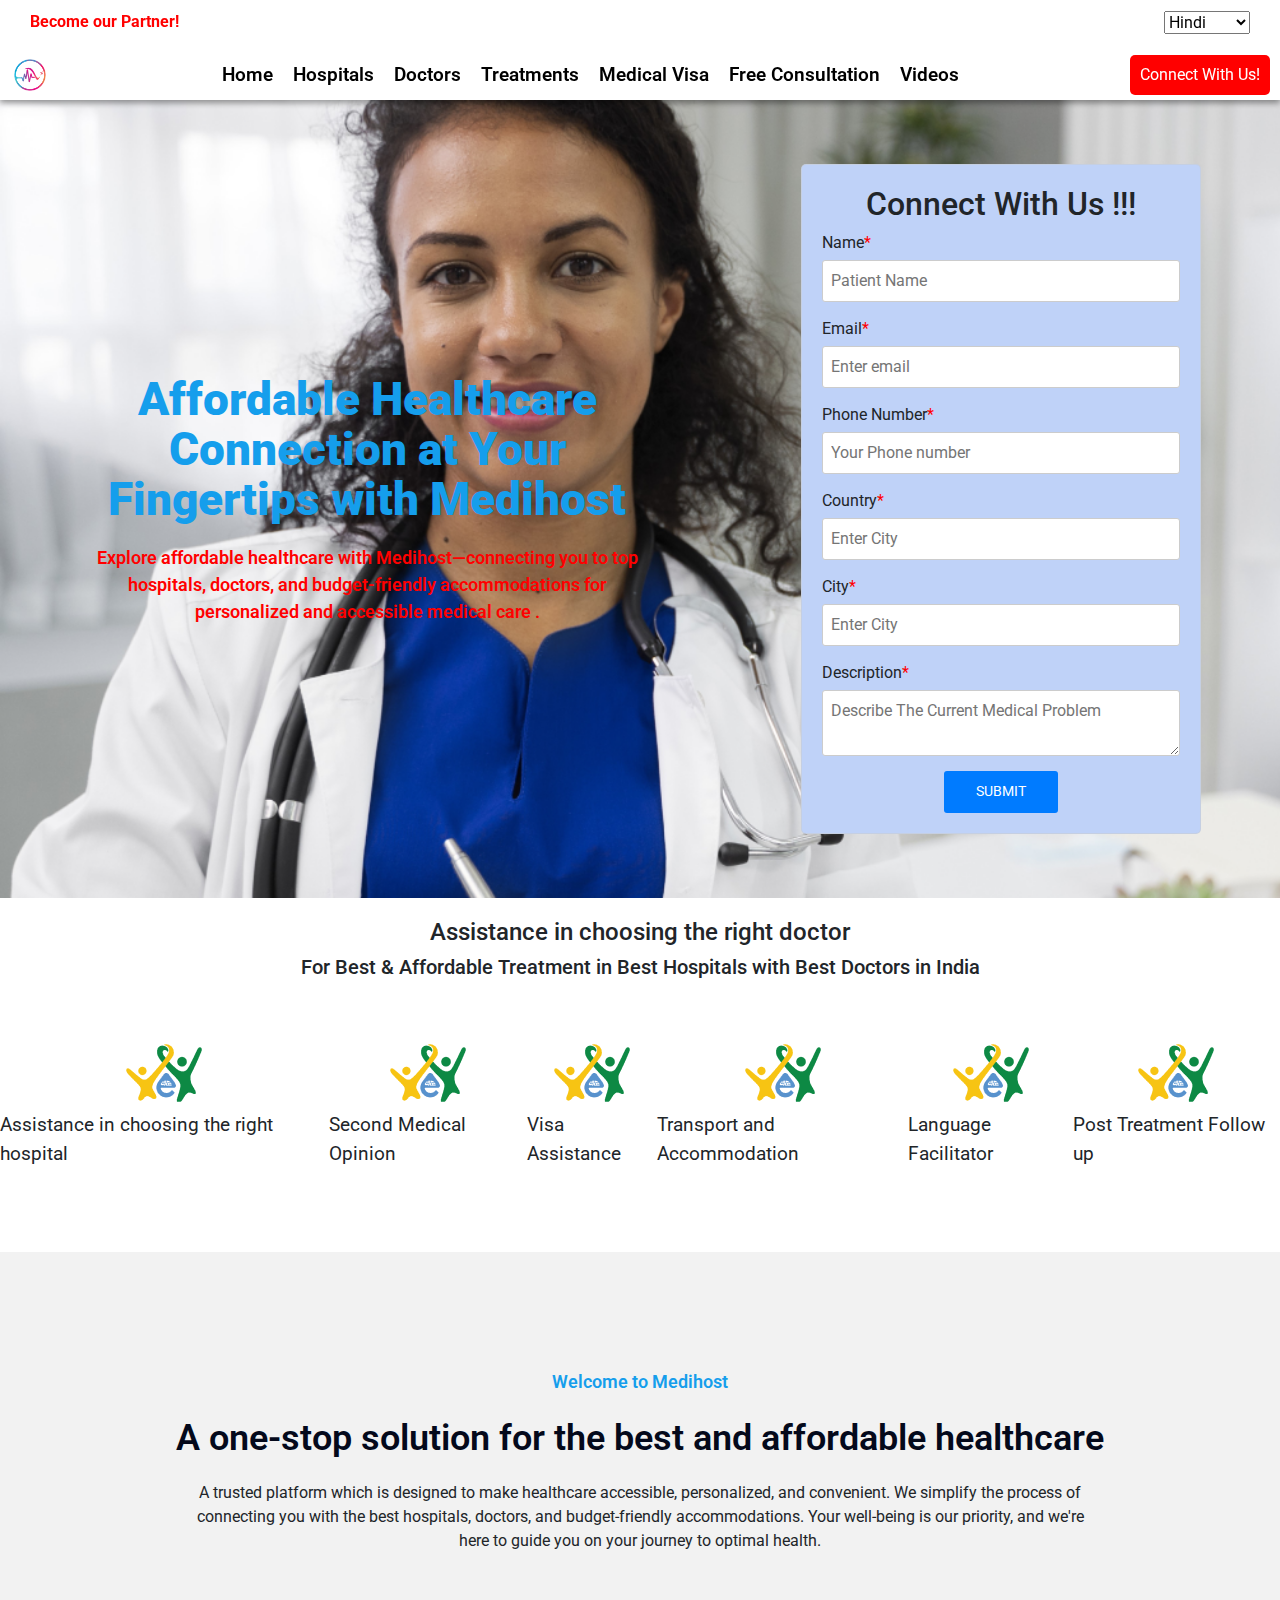
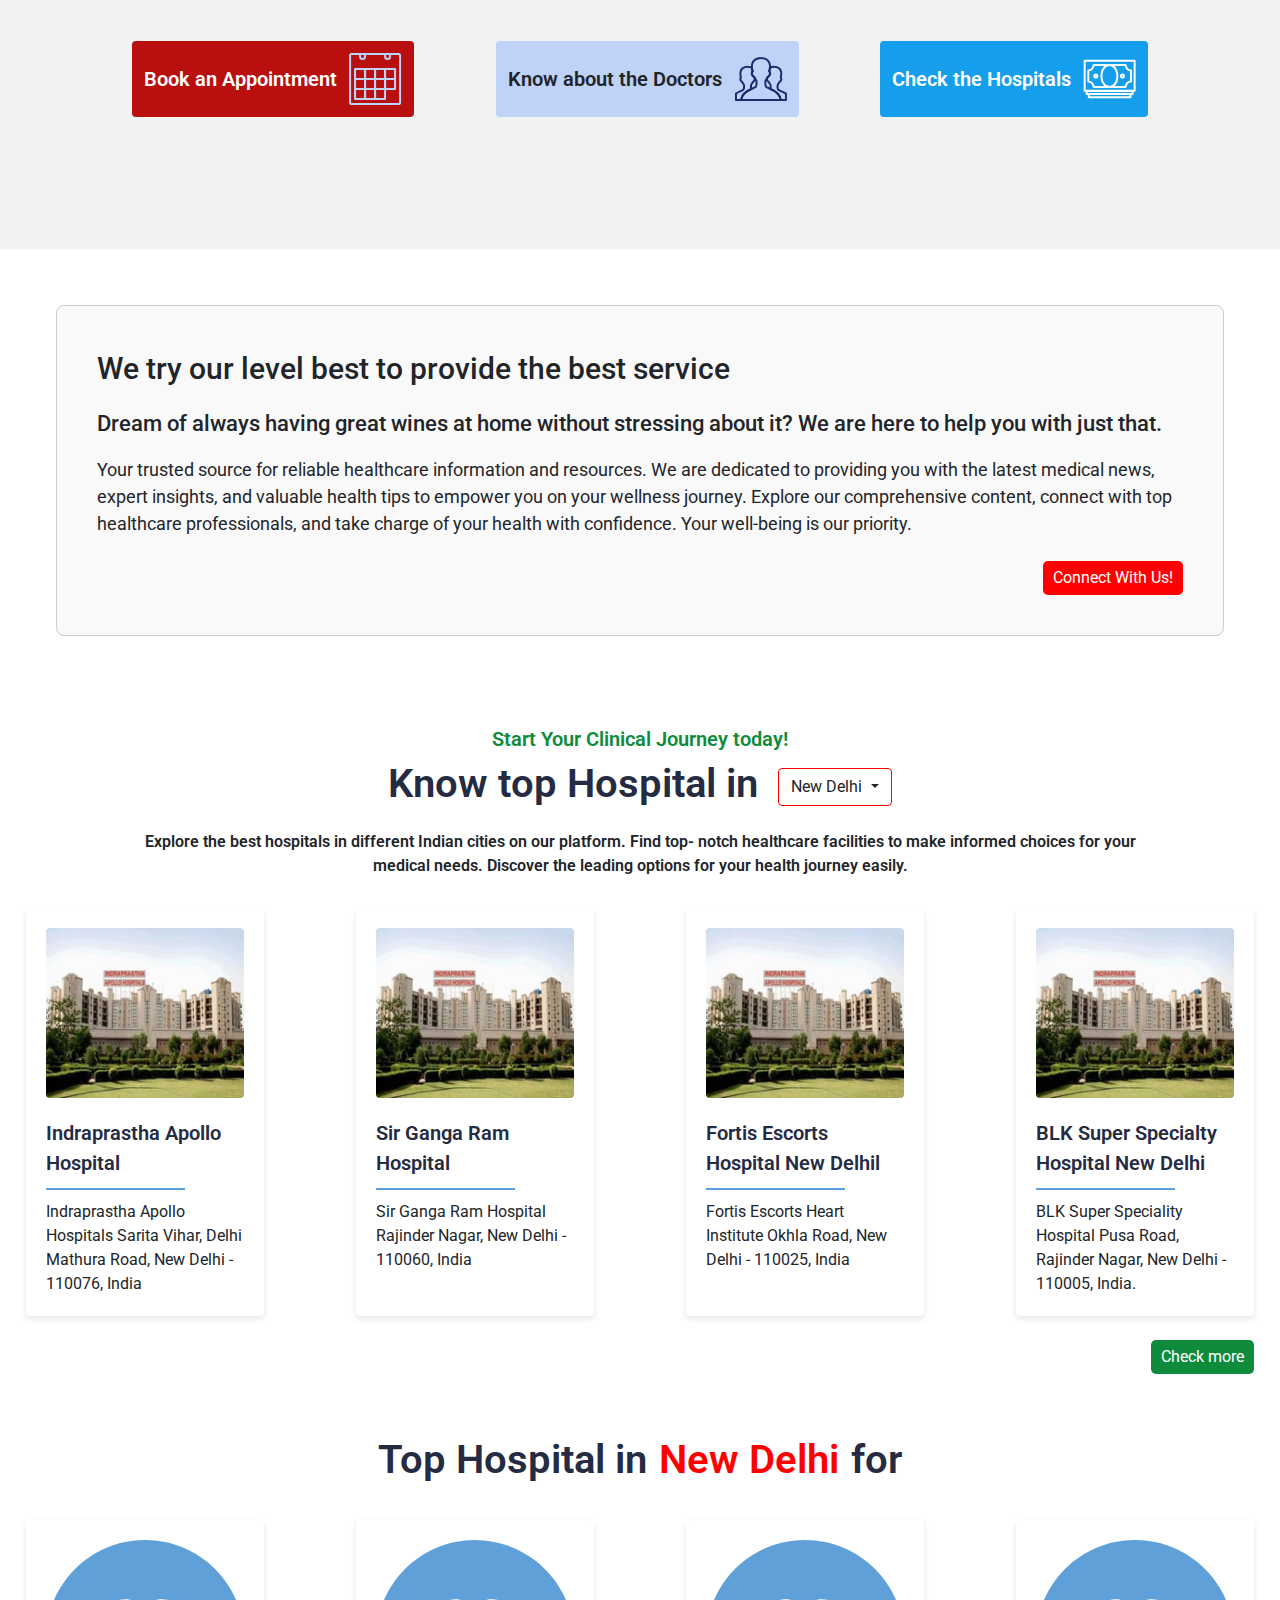
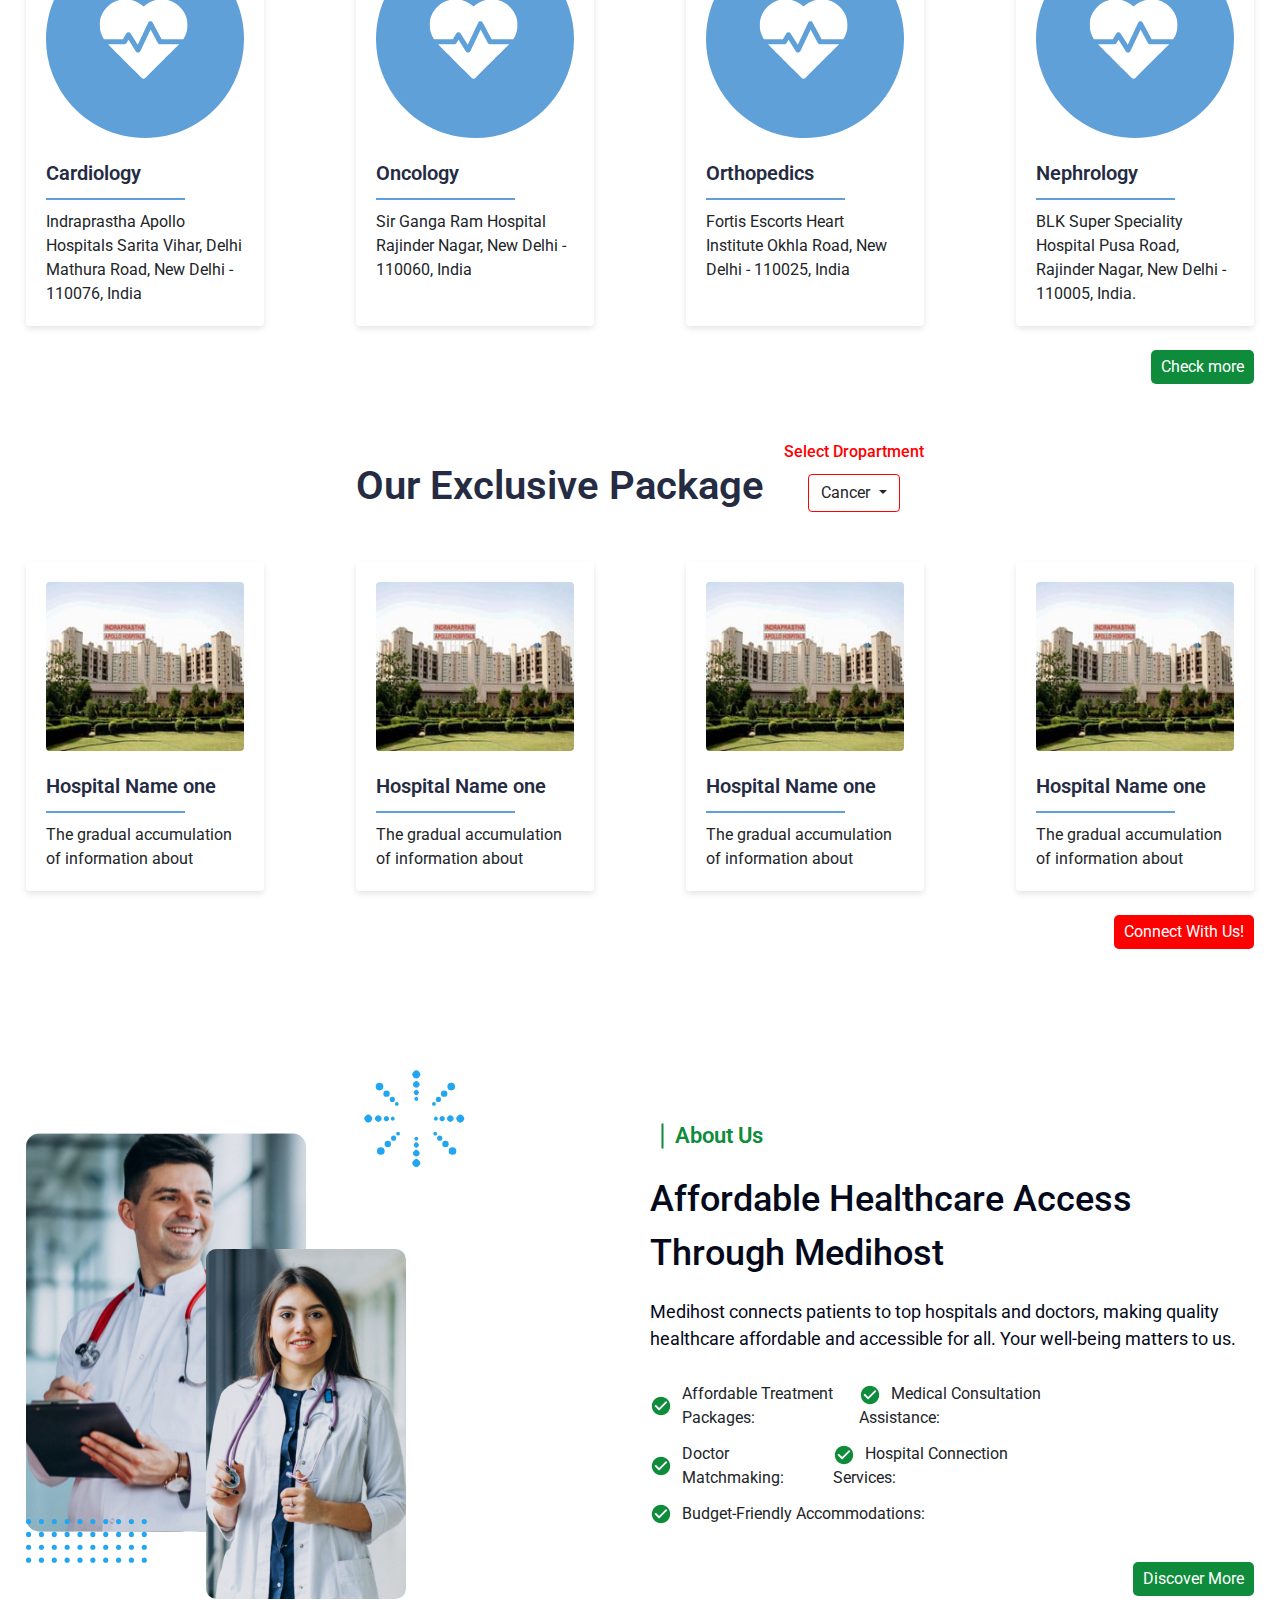
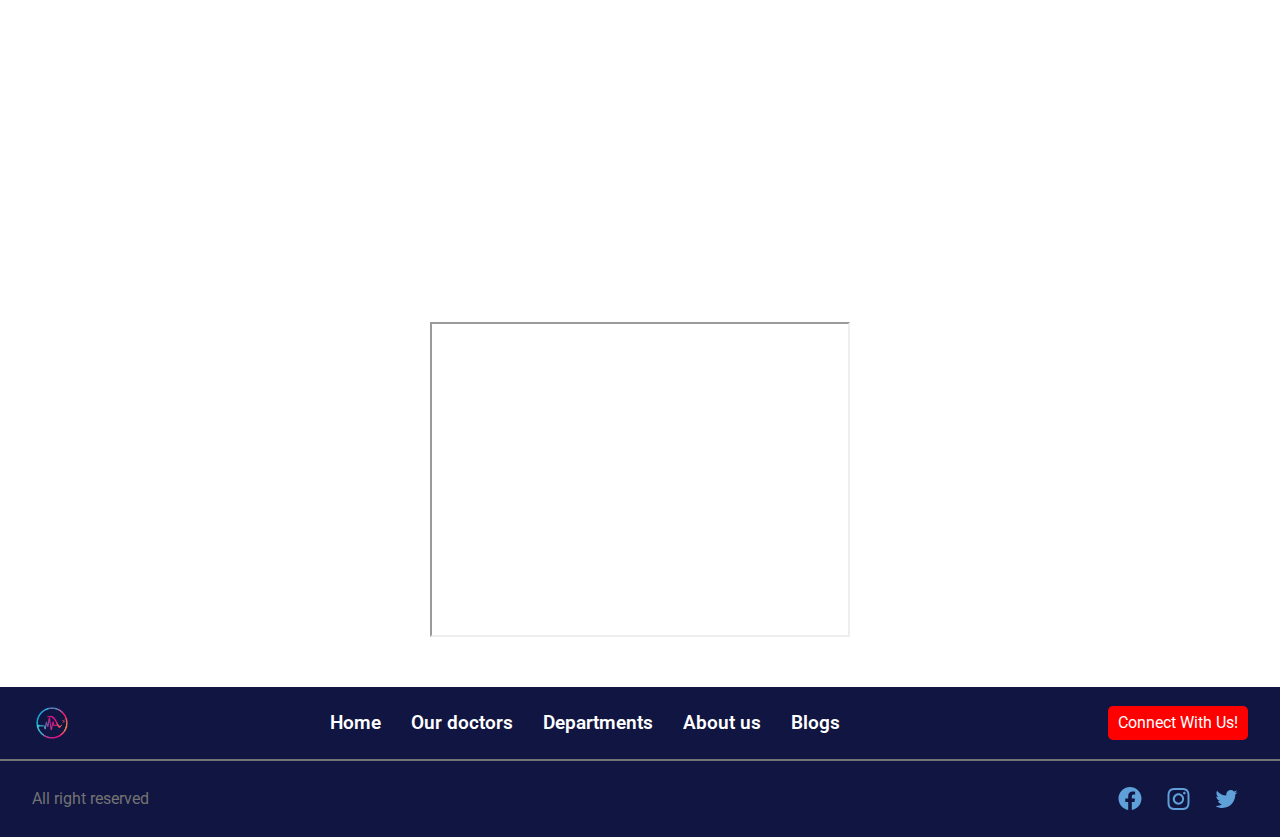
<file: index.html>
<!DOCTYPE html>
<html lang="en">
  <head>
    <meta charset="UTF-8" />
    <meta name="viewport" content="width=device-width, initial-scale=1.0" />
    <title>medical-landing</title>
    <link
      rel="stylesheet"
      href="https://cdn.jsdelivr.net/npm/bootstrap@4.3.1/dist/css/bootstrap.min.css"
      integrity="sha384-ggOyR0iXCbMQv3Xipma34MD+dH/1fQ784/j6cY/iJTQUOhcWr7x9JvoRxT2MZw1T"
      crossorigin="anonymous"
    />
    <link rel="stylesheet" href="style.css" />
  </head>
  <body>
    <!-- Navigation Bar -->
    <nav class="nav-bar-container">
      <div class="nav-bar-container__contactform">
        <div>Become our Partner!</div>
        <select>
          Select Langugage
          <option>Hindi</option>
          <option>English</option>
          <option>Bengali</option>
          <option>Karnatak</option>
          <option>Tamil</option>
        </select>
      </div>
      <div class="nav-bar-container__main-nav">
        <div class="logo-medihost">
          <a href="#" class="company-logo">
            <img
              class="company-logo-img"
              src="./asset/MediHostIndia.png"
              alt="company logo"
            />
          </a>
        </div>
        <ul class="nav-link-items">
          <a class="hover-link nav-item" id="Home" href="/">Home</a>
          <a
            class="hover-link nav-item"
            id="Our doctors"
            href="./hospital-details//hospital-list.html"
            >Hospitals</a
          >
          <a class="hover-link nav-item" id="Our doctors" href="">Doctors</a>
          <a
            class="hover-link nav-item"
            id="Departments"
            href="./medical-treatement/medical.html"
            >Treatments</a
          >
          <a class="hover-link nav-item" id="About us" href="">Medical Visa</a>
          <a class="hover-link nav-item" id="Blogs" href=""
            >Free Consultation</a
          >
          <a class="hover-link nav-item" id="Home" href="#video-review"
            >Videos</a
          >
        </ul>
        <div class="connect-with-parent">
          <button class="connect-with-btn">Connect With Us!</button>
        </div>
      </div>
      <!-- <div class="search-container">
      <input id="search-text" type="text" class="" placeholder="Search by disease, procedure or hospital" />
      <img class="search-img" src="./assets/Searchbar.png" alt="Search" />
    </div> -->
    </nav>
    <main>
      <!-- Main Landing Page -->
      <section class="main-landing-page">
        <div class="text-section">
          <div class="company-info">
            <div class="heading">
              Affordable Healthcare Connection at Your Fingertips with Medihost
            </div>
            <div class="sub-heading">
              Explore affordable healthcare with Medihost—connecting you to top
              hospitals, doctors, and budget-friendly accommodations for
              personalized and accessible medical care .
            </div>
          </div>
          <div class="login-container">
            <h2 style="text-align: center">Connect With Us !!!</h2>
            <form>
              <div class="form-group">
                <label for="username"
                  >Name<span style="color: red">*</span></label
                >
                <input
                  type="text"
                  id="username"
                  name="username"
                  placeholder="Patient Name"
                  required
                />
              </div>
              <div class="form-group">
                <label for="Email"
                  >Email<span style="color: red">*</span></label
                >
                <input
                  type="email"
                  id="email"
                  name="email"
                  placeholder="Enter email"
                  required
                />
              </div>
              <div class="form-group">
                <label for="Phone-Number"
                  >Phone Number<span style="color: red">*</span></label
                >
                <input
                  type="tel"
                  id="phone"
                  name="phone"
                  placeholder="Your Phone number"
                  required
                />
              </div>
              <div class="form-group">
                <label for="Phone-Number"
                  >Country<span style="color: red">*</span></label
                >
                <input
                  type="text"
                  id="text"
                  name="city"
                  placeholder="Enter City"
                  required
                />
              </div>
              <div class="form-group">
                <label for="Phone-Number"
                  >City<span style="color: red">*</span></label
                >
                <input
                  type="text"
                  id="text"
                  name="city"
                  placeholder="Enter City"
                  required
                />
              </div>
              <div class="form-group">
                <label for="Email"
                  >Description<span style="color: red">*</span></label
                >
                <textarea
                  id="description"
                  name="description"
                  placeholder="Describe The Current Medical Problem"
                  required
                ></textarea>
              </div>
              <!-- <div class="form-group">
              <label for="Patient">Patient's Age or Date Of Birth<span style="color: red;">*</span></label>
              <input type="text" id="text" name="city" placeholder="Enter City" required>
            </div> -->
              <button type="submit">SUBMIT</button>
            </form>
          </div>
        </div>
      </section>
      <section class="main-section__features">
        <h4>Assistance in choosing the right doctor</h4>
        <h5>
          For Best & Affordable Treatment in Best Hospitals with Best Doctors in
          India
        </h5>
        <div class="main-section__features-list">
          <ul>
            <li>
              <img src="./asset/image2.png" />
              <div>Assistance in choosing the right hospital</div>
            </li>
            <li>
              <img src="./asset/image2.png" />
              <div>Second Medical Opinion</div>
            </li>
            <li>
              <img src="./asset/image2.png" />
              <div>Visa Assistance</div>
            </li>
            <li>
              <img src="./asset/image2.png" />
              <div>Transport and Accommodation</div>
            </li>
            <li>
              <img src="./asset/image2.png" />
              <div>Language Facilitator</div>
            </li>
            <li>
              <img src="./asset/image2.png" />
              <div>Post Treatment Follow up</div>
            </li>
          </ul>
        </div>
      </section>
      <!-- Welcome to Medihost -->
      <section class="welcome-to-medihost">
        <div class="welcome-container">
          <div class="content-welcome">
            <div class="welcome-prefix">Welcome to Medihost</div>
            <div class="welcome-heading">
              A one-stop solution for the best and affordable healthcare
            </div>
            <div class="welcome-subheading">
              A trusted platform which is designed to make healthcare
              accessible, personalized, and convenient. We simplify the process
              of connecting you with the best hospitals, doctors, and
              budget-friendly accommodations. Your well-being is our priority,
              and we&#39;re here to guide you on your journey to optimal health.
            </div>
          </div>
          <div class="welcome-buttons">
            <div class="card-button book-appointment">
              <div class="button-text">Book an Appointment</div>
              <img src="./asset/calender-icon.svg" alt="" />
            </div>
            <div class="card-button know-doctors">
              <div class="button-text">Know about the Doctors</div>
              <img src="./asset/team.svg" alt="" />
            </div>
            <div class="card-button check-hospital">
              <div class="button-text">Check the Hospitals</div>
              <img src="./asset/cash.svg" alt="" />
            </div>
          </div>
        </div>
      </section>
      <!-- Why we are best -->
      <section class="we-are-best">
        <div class="best-container">
          <div class="best-heading">
            We try our level best to provide the best service
          </div>
          <div class="best-subheading">
            Dream of always having great wines at home without stressing about
            it? We are here to help you with just that.
          </div>
          <div class="best-content">
            Your trusted source for reliable healthcare information and
            resources. We are dedicated to providing you with the latest medical
            news, expert insights, and valuable health tips to empower you on
            your wellness journey. Explore our comprehensive content, connect
            with top healthcare professionals, and take charge of your health
            with confidence. Your well-being is our priority.
          </div>
          <div class="connect-with-parent">
            <button class="connect-with-btn">Connect With Us!</button>
          </div>
        </div>
      </section>
      <!-- SEARCH SECTION -->
      <div class="search-section">
        <div class="search-body">
          <div class="know-top-hospital">
            <div class="hospital-content">
              <div class="prefix">Start Your Clinical Journey today!</div>
              <div class="heading">
                <div class="text">Know top Hospital in</div>
                <div class="dropdown">
                  <button
                    class="btn dropdown-toggle"
                    type="button"
                    id="dropdownMenuButton"
                    data-toggle="dropdown"
                    aria-haspopup="true"
                    aria-expanded="false"
                  >
                    New Delhi
                  </button>
                  <div
                    class="dropdown-menu"
                    aria-labelledby="dropdownMenuButton"
                  >
                    <a class="dropdown-item" href="#">Cancer</a>
                    <a class="dropdown-item" href="#">Migrane</a>
                    <a class="dropdown-item" href="#">Heart Desease</a>
                  </div>
                </div>
              </div>
              <div class="suffix">
                Explore the best hospitals in different Indian cities on our
                platform. Find top- notch healthcare facilities to make informed
                choices for your medical needs. Discover the leading options for
                your health journey easily.
              </div>
            </div>
            <div class="hospital-card">
              <div class="hospital-card-body">
                <img
                  class="hospital-card-img"
                  src="./asset/hospital.jpg"
                  alt=""
                />
                <div class="hospital-card-title">
                  Indraprastha Apollo Hospital
                </div>
                <div class="hospital-border"></div>
                <div class="hospital-address">
                  Indraprastha Apollo Hospitals Sarita Vihar, Delhi Mathura
                  Road, New Delhi - 110076, India
                </div>
              </div>
              <div class="hospital-card-body">
                <img
                  class="hospital-card-img"
                  src="./asset/hospital.jpg"
                  alt=""
                />
                <div class="hospital-card-title">Sir Ganga Ram Hospital</div>
                <div class="hospital-border"></div>
                <div class="hospital-address">
                  Sir Ganga Ram Hospital Rajinder Nagar, New Delhi - 110060,
                  India
                </div>
              </div>
              <div class="hospital-card-body">
                <img
                  class="hospital-card-img"
                  src="./asset/hospital.jpg"
                  alt=""
                />
                <div class="hospital-card-title">
                  Fortis Escorts Hospital New Delhil
                </div>
                <div class="hospital-border"></div>
                <div class="hospital-address">
                  Fortis Escorts Heart Institute Okhla Road, New Delhi - 110025,
                  India
                </div>
              </div>
              <div class="hospital-card-body">
                <img
                  class="hospital-card-img"
                  src="./asset/hospital.jpg"
                  alt=""
                />
                <div class="hospital-card-title">
                  BLK Super Specialty Hospital New Delhi
                </div>
                <div class="hospital-border"></div>
                <div class="hospital-address">
                  BLK Super Speciality Hospital Pusa Road, Rajinder Nagar, New
                  Delhi - 110005, India.
                </div>
              </div>
            </div>
            <div class="check-more-parent">
              <button class="check-more-btn">Check more</button>
            </div>
          </div>
          <div class="top-hospital-in">
            <div class="hospital-content">
              <div class="prefix">Top Hospital in</div>
              <div class="heading">New Delhi</div>
              <div class="suffix">for</div>
            </div>
            <div class="hospital-card">
              <div class="hospital-card-body">
                <img
                  class="hospital-card-img"
                  src="./asset/heart-img.svg"
                  alt=""
                />
                <div class="hospital-card-title">Cardiology</div>
                <div class="hospital-border"></div>
                <div class="hospital-address">
                  Indraprastha Apollo Hospitals Sarita Vihar, Delhi Mathura
                  Road, New Delhi - 110076, India
                </div>
              </div>
              <div class="hospital-card-body">
                <img
                  class="hospital-card-img"
                  src="./asset/heart-img.svg"
                  alt=""
                />
                <div class="hospital-card-title">Oncology</div>
                <div class="hospital-border"></div>
                <div class="hospital-address">
                  Sir Ganga Ram Hospital Rajinder Nagar, New Delhi - 110060,
                  India
                </div>
              </div>
              <div class="hospital-card-body">
                <img
                  class="hospital-card-img"
                  src="./asset/heart-img.svg"
                  alt=""
                />
                <div class="hospital-card-title">Orthopedics</div>
                <div class="hospital-border"></div>
                <div class="hospital-address">
                  Fortis Escorts Heart Institute Okhla Road, New Delhi - 110025,
                  India
                </div>
              </div>
              <div class="hospital-card-body">
                <img
                  class="hospital-card-img"
                  src="./asset/heart-img.svg"
                  alt=""
                />
                <div class="hospital-card-title">Nephrology</div>
                <div class="hospital-border"></div>
                <div class="hospital-address">
                  BLK Super Speciality Hospital Pusa Road, Rajinder Nagar, New
                  Delhi - 110005, India.
                </div>
              </div>
            </div>
            <div class="check-more-parent">
              <button class="check-more-btn">Check more</button>
            </div>
          </div>
          <div class="exclusive-package">
            <div class="hospital-content">
              <div class="prefix">Our Exclusive Package</div>
              <div class="heading">
                <div class="top">Select Dropartment</div>
                <div class="dropdown">
                  <button
                    class="btn dropdown-toggle"
                    type="button"
                    id="dropdownMenuButton"
                    data-toggle="dropdown"
                    aria-haspopup="true"
                    aria-expanded="false"
                  >
                    Cancer
                  </button>
                  <div
                    class="dropdown-menu"
                    aria-labelledby="dropdownMenuButton"
                  >
                    <a class="dropdown-item" href="#">Cancer</a>
                    <a class="dropdown-item" href="#">Migrane</a>
                    <a class="dropdown-item" href="#">Heart Desease</a>
                  </div>
                </div>
              </div>
            </div>
            <div class="hospital-card">
              <div class="hospital-card-body">
                <img
                  class="hospital-card-img"
                  src="./asset/hospital.jpg"
                  alt=""
                />

                <div class="hospital-card-title">Hospital Name one</div>
                <div class="hospital-border"></div>
                <div class="hospital-address">
                  The gradual accumulation of information about
                </div>
              </div>
              <div class="hospital-card-body">
                <img
                  class="hospital-card-img"
                  src="./asset/hospital.jpg"
                  alt=""
                />

                <div class="hospital-card-title">Hospital Name one</div>
                <div class="hospital-border"></div>
                <div class="hospital-address">
                  The gradual accumulation of information about
                </div>
              </div>
              <div class="hospital-card-body">
                <img
                  class="hospital-card-img"
                  src="./asset/hospital.jpg"
                  alt=""
                />

                <div class="hospital-card-title">Hospital Name one</div>
                <div class="hospital-border"></div>
                <div class="hospital-address">
                  The gradual accumulation of information about
                </div>
              </div>
              <div class="hospital-card-body">
                <img
                  class="hospital-card-img"
                  src="./asset/hospital.jpg"
                  alt=""
                />

                <div class="hospital-card-title">Hospital Name one</div>
                <div class="hospital-border"></div>
                <div class="hospital-address">
                  The gradual accumulation of information about
                </div>
              </div>
            </div>
            <div class="connect-with-parent">
              <button class="connect-with-btn">Connect With Us!</button>
            </div>
          </div>
        </div>
      </div>
      <!-- BLOG -->
      <!-- <section class="blog-container"> 
      <div class="blog-body">
        <div class="section-header">
          <div class="prefix">
            Blogs
          </div>
          <div class="heading">
            Our Stories
          </div>
        </div>
        <div class="articles">
          <div class="blog-card">
            <div class="article-wrapper">
              <figure>
                <img src="https://picsum.photos/id/1011/800/450" alt="" />
              </figure>
              <div class="article-body">
                <h2>A Journey to Beat Cancer: A Heartwarming Story</h2>
                <p>
                  Alisher Nurmatov from Tashkent, Uzbekistan, faced throat cancer and sought better healthcare. With
                  the help of MediHost, 
                </p>
                <a href="#" class="read-more">
                  Read more <span class="sr-only">about this is some title</span>
                  <svg xmlns="http://www.w3.org/2000/svg" class="icon" viewBox="0 0 20 20" fill="currentColor">
                    <path fill-rule="evenodd"
                      d="M12.293 5.293a1 1 0 011.414 0l4 4a1 1 0 010 1.414l-4 4a1 1 0 01-1.414-1.414L14.586 11H3a1 1 0 110-2h11.586l-2.293-2.293a1 1 0 010-1.414z"
                      clip-rule="evenodd" />
                  </svg>
                </a>
              </div>
            </div>
          </div>
          <div class="blog-card">
            <div class="article-wrapper">
              <figure>
                <img src="https://picsum.photos/id/1005/800/450" alt="" />
              </figure>
              <div class="article-body">
                <h2>A Heartfelt Journey to Healing: Kofi's Story</h2>
                <p>
                  Meet Kofi Mensah from Accra, Ghana, fa cing heart issues and seeking help. His family found support
                  with MediHost, connecting them
                </p>
                <a href="#" class="read-more">
                  Read more <span class="sr-only">about this is some title</span>
                  <svg xmlns="http://www.w3.org/2000/svg" class="icon" viewBox="0 0 20 20" fill="currentColor">
                    <path fill-rule="evenodd"
                      d="M12.293 5.293a1 1 0 011.414 0l4 4a1 1 0 010 1.414l-4 4a1 1 0 01-1.414-1.414L14.586 11H3a1 1 0 110-2h11.586l-2.293-2.293a1 1 0 010-1.414z"
                      clip-rule="evenodd" />
                  </svg>
                </a>
              </div>
            </div>
          </div>
          <div class="blog-card">
            <div class="article-wrapper">
              <figure>
                <img src="https://picsum.photos/id/103/800/450" alt="" />
              </figure>
              <div class="article-body">
                <h2>Conquering Eye Issues: A Journey to Healing</h2>
                <p>
                  Neha Kapoor from Mumbai faced eye troubles and sought help from MediHost. With the right guidance
                  of MediHost, she discovered 
                </p>
                <a href="#" class="read-more">
                  Read more <span class="sr-only">about this is some title</span>
                  <svg xmlns="http://www.w3.org/2000/svg" class="icon" viewBox="0 0 20 20" fill="currentColor">
                    <path fill-rule="evenodd"
                      d="M12.293 5.293a1 1 0 011.414 0l4 4a1 1 0 010 1.414l-4 4a1 1 0 01-1.414-1.414L14.586 11H3a1 1 0 110-2h11.586l-2.293-2.293a1 1 0 010-1.414z"
                      clip-rule="evenodd" />
                  </svg>
                </a>
              </div>
            </div>
          </div>
        </div>
        <div class="check-more-parent">
          <button class="check-more-btn">Check more</button>
        </div>
      </div>

     </section> -->
      <!-- ABOUT US -->
      <section class="about-us-section">
        <div class="about-us">
          <div class="photo-part">
            <img class="male-doc" src="./asset/male-doc.svg" alt="" />
            <img class="star-part" src="./asset/star-about.svg" alt="" />
            <img class="female-doc" src="./asset/female-doc.svg" alt="" />
          </div>
          <div class="content-part">
            <div class="about-prefix">
              <div class="vertical-border"></div>
              <div class="about-us-heading">About Us</div>
            </div>
            <div class="about-title">
              Affordable Healthcare Access Through Medihost
            </div>
            <div class="about-details">
              Medihost connects patients to top hospitals and doctors, making
              quality healthcare affordable and accessible for all. Your
              well-being matters to us.
            </div>
            <div class="list-of-feature">
              <div class="row-one">
                <div class="col-one">
                  <img
                    class="mark-tick"
                    src="./asset/mark-tick.png"
                    alt=""
                  />Affordable Treatment Packages:
                </div>
                <div class="col-two">
                  <img
                    class="mark-tick"
                    src="./asset/mark-tick.png"
                    alt=""
                  />Medical Consultation Assistance:
                </div>
              </div>
              <div class="row-one">
                <div class="col-one">
                  <img
                    class="mark-tick"
                    src="./asset/mark-tick.png"
                    alt=""
                  />Doctor Matchmaking:
                </div>
                <div class="col-tow">
                  <img
                    class="mark-tick"
                    src="./asset/mark-tick.png"
                    alt=""
                  />Hospital Connection Services:
                </div>
              </div>
              <div class="row-one">
                <div class="col-one">
                  <img
                    class="mark-tick"
                    src="./asset/mark-tick.png"
                    alt=""
                  />Budget-Friendly Accommodations:
                </div>
                <div class="col-two"></div>
              </div>
            </div>
            <div class="check-more-parent">
              <button class="check-more-btn" type="button">
                Discover More
              </button>
            </div>
          </div>
        </div>
      </section>
      <section>
        <div id="video-review" class="video-review">
          <iframe
            width="420"
            height="315"
            src="https://www.youtube.com/embed/tgbNymZ7vqY"
          >
          </iframe>
        </div>
      </section>

      <!-- CUSTOMER REVIEW -->
      <!-- <div class="customer-review-slider">
      <div id="carouselExampleIndicators" class="cutomer-review-body carousel slide" data-ride="carousel">
        <div class="section-body-header">
          <div class="section-header">
            <div class="prefix">
              Testimonials
            </div>
            <div class="heading">
              What Our Customer Says
            </div>
          </div>
          <ol class="carousel-indicators">
            <li data-target="#carouselExampleIndicators" data-slide-to="0" class="active"></li>
            <li data-target="#carouselExampleIndicators" data-slide-to="1"></li>
            <li data-target="#carouselExampleIndicators" data-slide-to="2"></li>
          </ol>
          <div class="carousel-inner customer-card-section">
            <div class="carousel-item active">
              <div class="card-row">
                <div class="review-card">
                  <div class="cust-image"></div>
                  <div class="comments">MediHost made my healthcare journey stress-free!</div>
                  <div class="customer-name">Alisher Nurmatov</div>
                  <div class="rating">4.5/5</div>
                </div>
                <div class="review-card">
                  <div class="cust-image"></div>
                  <div class="comments">The best
                    and affordable doctor for my treatment.</div>
                  <div class="customer-name">Kofi Mensah</div>
                  <div class="rating">4.5/5</div>
                </div>
                <div class="review-card">
                  <div class="cust-image"></div>
                  <div class="comments">Thanks to MediHost,for making it easy .</div>
                  <div class="customer-name">Neha Kapoor</div>
                  <div class="rating">4.5/5</div>
                </div>
              </div>


            </div>
            <div class="carousel-item">
              <div class="card-row">
                <div class="review-card">
                  <div class="cust-image"></div>
                  <div class="comments">Best in India. Smooth process</div>
                  <div class="customer-name">Ravi Sharma </div>
                  <div class="rating">4.5/5</div>
                </div>
                <div class="review-card">
                  <div class="cust-image"></div>
                  <div class="comments">Best in India. Smooth process</div>
                  <div class="customer-name">Rahul Sharma</div>
                  <div class="rating">4.5/5</div>
                </div>
                <div class="review-card">
                  <div class="cust-image"></div>
                  <div class="comments">Best in India. Smooth process</div>
                  <div class="customer-name">Rahul Sharma</div>
                  <div class="rating">4.5/5</div>
                </div>
              </div>


            </div>
            <div class="carousel-item">
              <div class="card-row">
                <div class="review-card">
                  <div class="cust-image"></div>
                  <div class="comments">Best in India. Smooth process</div>
                  <div class="customer-name">Rahul Sharma</div>
                  <div class="rating">4.5/5</div>
                </div>
                <div class="review-card">
                  <div class="cust-image"></div>
                  <div class="comments">Best in India. Smooth process</div>
                  <div class="customer-name">Rahul Sharma</div>
                  <div class="rating">4.5/5</div>
                </div>
                <div class="review-card">
                  <div class="cust-image"></div>
                  <div class="comments">Best in India. Smooth process</div>
                  <div class="customer-name">Rahul Sharma</div>
                  <div class="rating">4.5/5</div>
                </div>
              </div>
            </div>
          </div>
          <a class="carousel-control-prev" href="#carouselExampleIndicators" role="button" data-slide="prev">
            <span class="carousel-control-prev-icon" aria-hidden="true"></span>
            <span class="sr-only">Previous</span>
          </a>
          <a class="carousel-control-next" href="#carouselExampleIndicators" role="button" data-slide="next">
            <span class="carousel-control-next-icon" aria-hidden="true"></span>
            <span class="sr-only">Next</span>
          </a>
        </div>
      </div>
     </div> -->

      <!-- FOOTER -->
    </main>
    <footer class="footer-container">
      <div class="footer-menu-row">
        <div class="logo-medihost">
          <a href="#" class="company-logo">
            <img
              class="company-logo-img"
              src="./asset/MediHostIndia.png"
              alt="company logo"
            />
          </a>
        </div>

        <ul class="nav-link-items">
          <li class="hover-link nav-item" id="Home">Home</li>
          <li class="hover-link nav-item" id="Our doctors">Our doctors</li>
          <li class="hover-link nav-item" id="Departments">Departments</li>
          <li class="hover-link nav-item" id="About us">About us</li>
          <li class="hover-link nav-item" id="Blogs">Blogs</li>
        </ul>
        <div class="connect-with-parent">
          <button class="connect-with-btn">Connect With Us!</button>
        </div>
      </div>
      <div class="line-separator"></div>
      <div class="footer-copyright-row">
        <div class="all-right-reserved">All right reserved</div>
        <div class="social-media">
          <img src="./asset/facebook-icon.svg" alt="company logo" />
          <img src="./asset/instagram-icon.svg" alt="company logo" />
          <img src="./asset/twitter-icon.svg" alt="company logo" />
        </div>
      </div>
    </footer>

    <!-- SCRIPTS -->
    <script
      src="https://code.jquery.com/jquery-3.3.1.slim.min.js"
      integrity="sha384-q8i/X+965DzO0rT7abK41JStQIAqVgRVzpbzo5smXKp4YfRvH+8abtTE1Pi6jizo"
      crossorigin="anonymous"
    ></script>
    <script
      src="https://cdn.jsdelivr.net/npm/popper.js@1.14.7/dist/umd/popper.min.js"
      integrity="sha384-UO2eT0CpHqdSJQ6hJty5KVphtPhzWj9WO1clHTMGa3JDZwrnQq4sF86dIHNDz0W1"
      crossorigin="anonymous"
    ></script>
    <script
      src="https://cdn.jsdelivr.net/npm/bootstrap@4.3.1/dist/js/bootstrap.min.js"
      integrity="sha384-JjSmVgyd0p3pXB1rRibZUAYoIIy6OrQ6VrjIEaFf/nJGzIxFDsf4x0xIM+B07jRM"
      crossorigin="anonymous"
    ></script>
  </body>
</html>
</file>
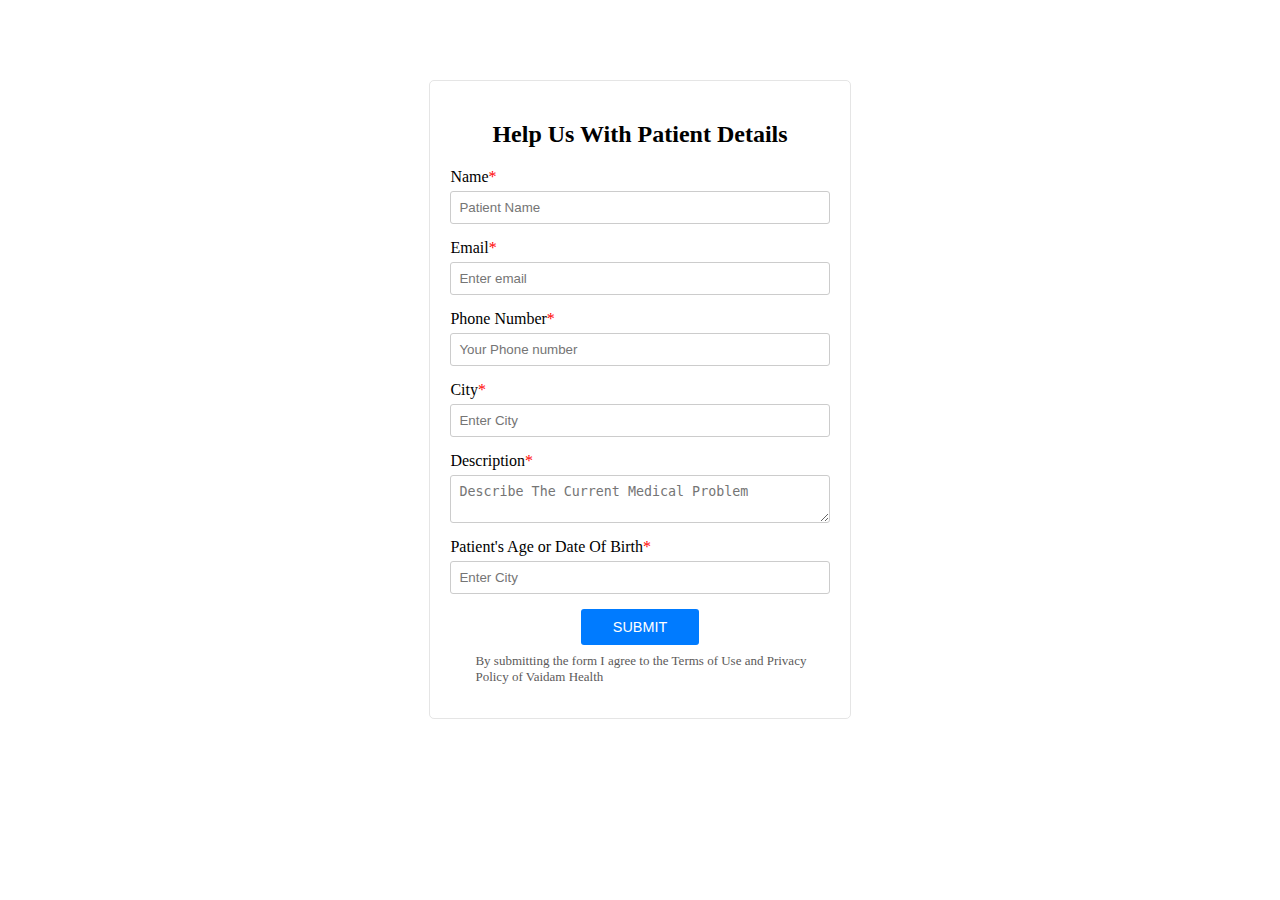
<file: connect-us/contact.html>
<!DOCTYPE html>
<html lang="en">

<head>
    <meta charset="UTF-8">
    <meta name="viewport" content="width=device-width, initial-scale=1.0">
    <title>contact form</title>
    <link rel="stylesheet" href="contact.css">

</head>

<body>
    <div class="login-container">
        <h2 style="text-align: center;">Help Us With Patient Details</h2>
        <form>
            <div class="form-group">
                <label for="username">Name<span style="color: red;">*</span></label>
                <input type="text" id="username" name="username"placeholder="Patient Name" required>
            </div>
            <div class="form-group">
                <label for="Email">Email<span style="color: red;">*</span></label>
                <input type="email" id="email" name="email"placeholder="Enter email" required>
            </div>
            <div class="form-group">
                <label for="Phone-Number">Phone Number<span style="color: red;">*</span></label>
                <input type="tel" id="phone" name="phone"placeholder="Your Phone number" required>
            </div>
            <div class="form-group">
                <label for="Phone-Number">City<span style="color: red;">*</span></label>
                <input type="text" id="text" name="city"placeholder="Enter City" required>
            </div>
            <div class="form-group">
                <label for="Email">Description<span style="color: red;">*</span></label>
                <textarea id="description" name="description" placeholder="Describe The Current Medical Problem"
                    required></textarea>
            </div>
            <div class="form-group">
                <label for="Patient">Patient's Age or Date Of Birth<span style="color: red;">*</span></label>
                <input type="text" id="text" name="city"placeholder="Enter City" required>
            </div>
            
            <button type="submit">SUBMIT</button>
            <p class="conditions">By submitting the form I agree to the Terms of Use and Privacy Policy of Vaidam Health</p>

        </form>
    </div>
</body>

</html>
</file>
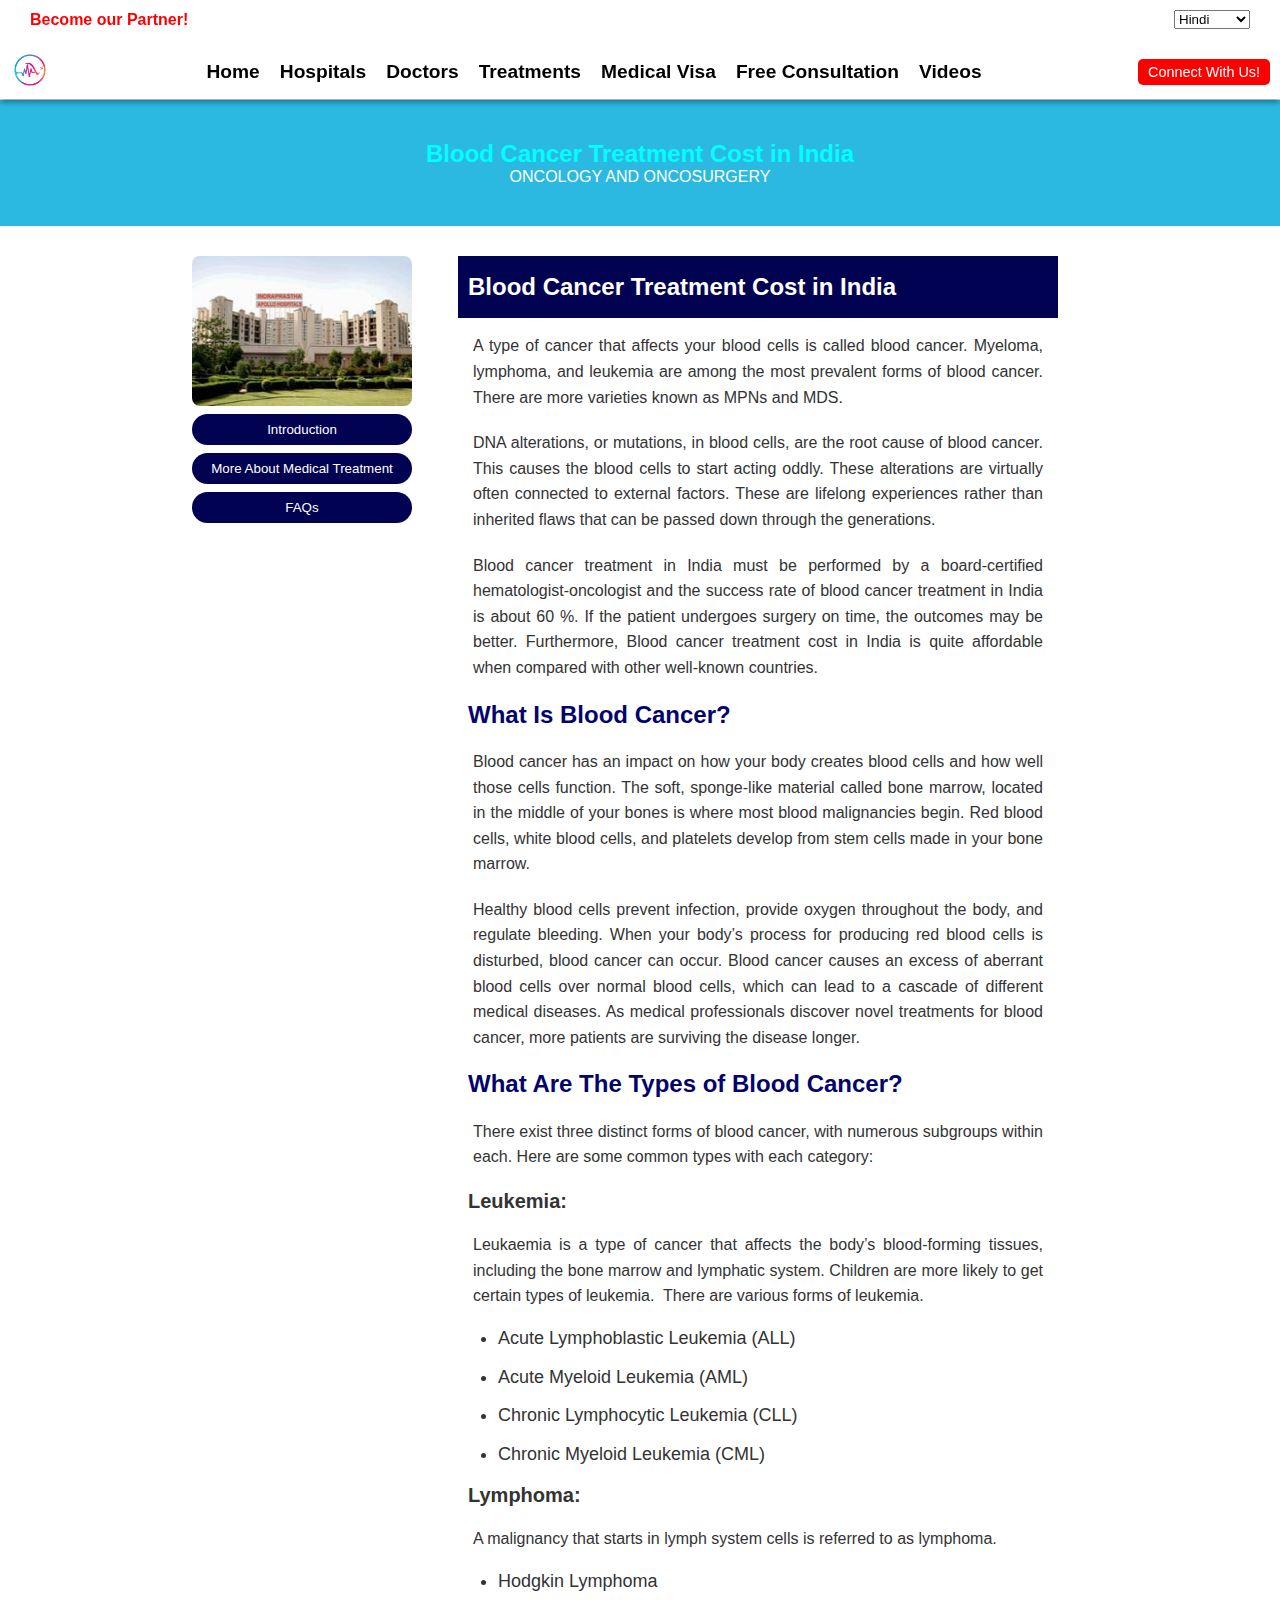
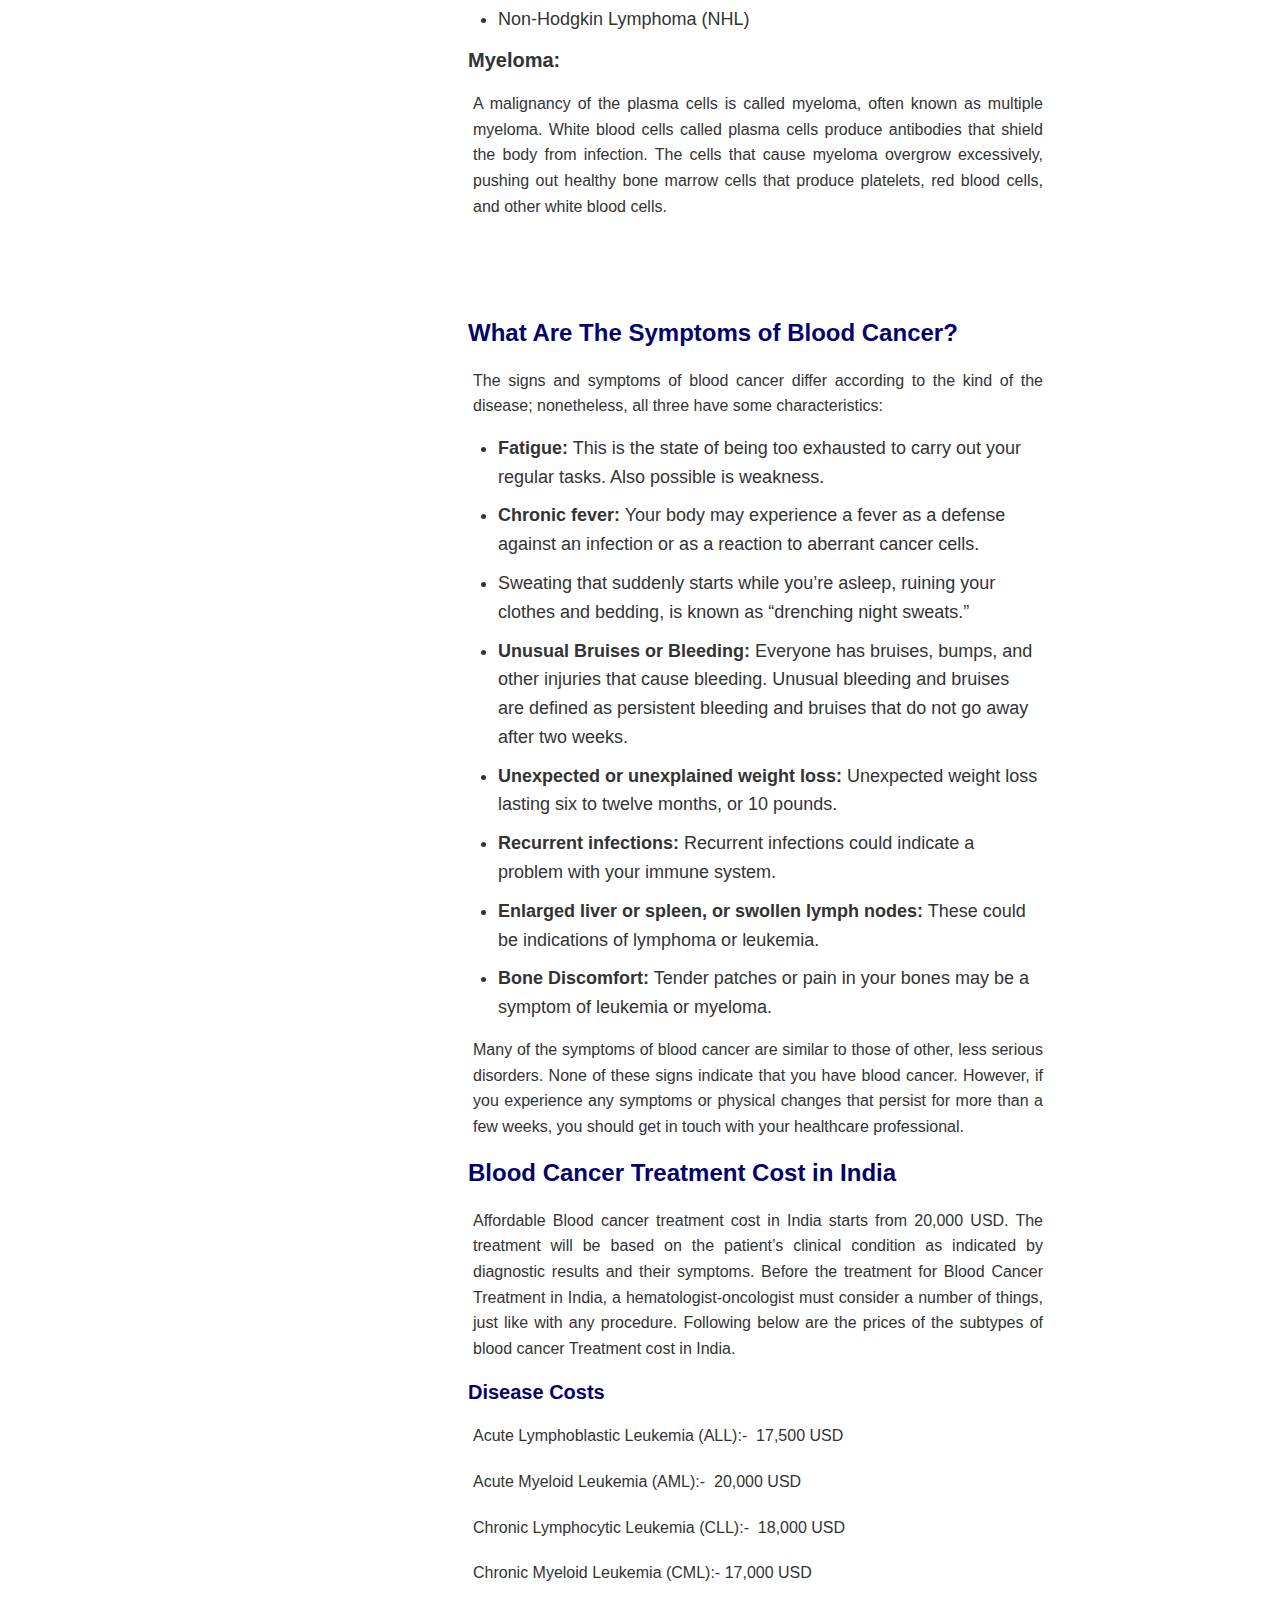
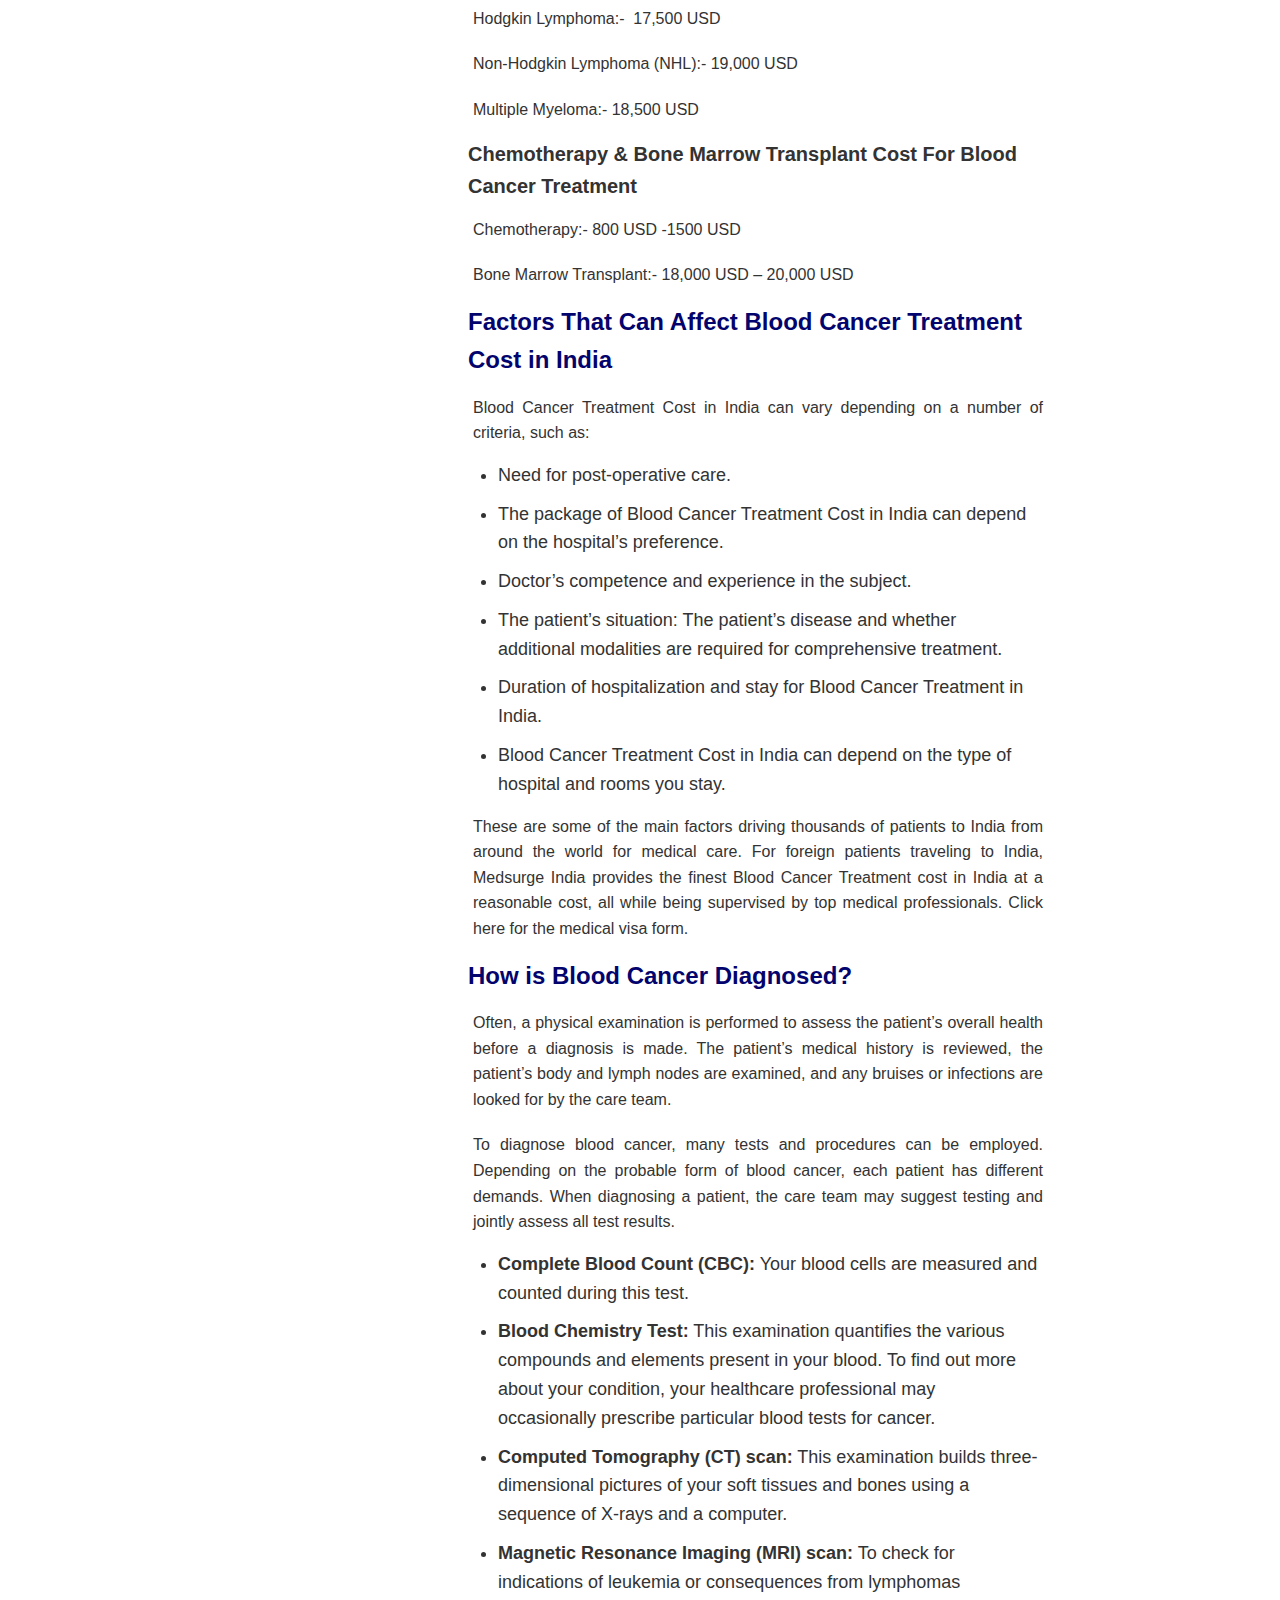
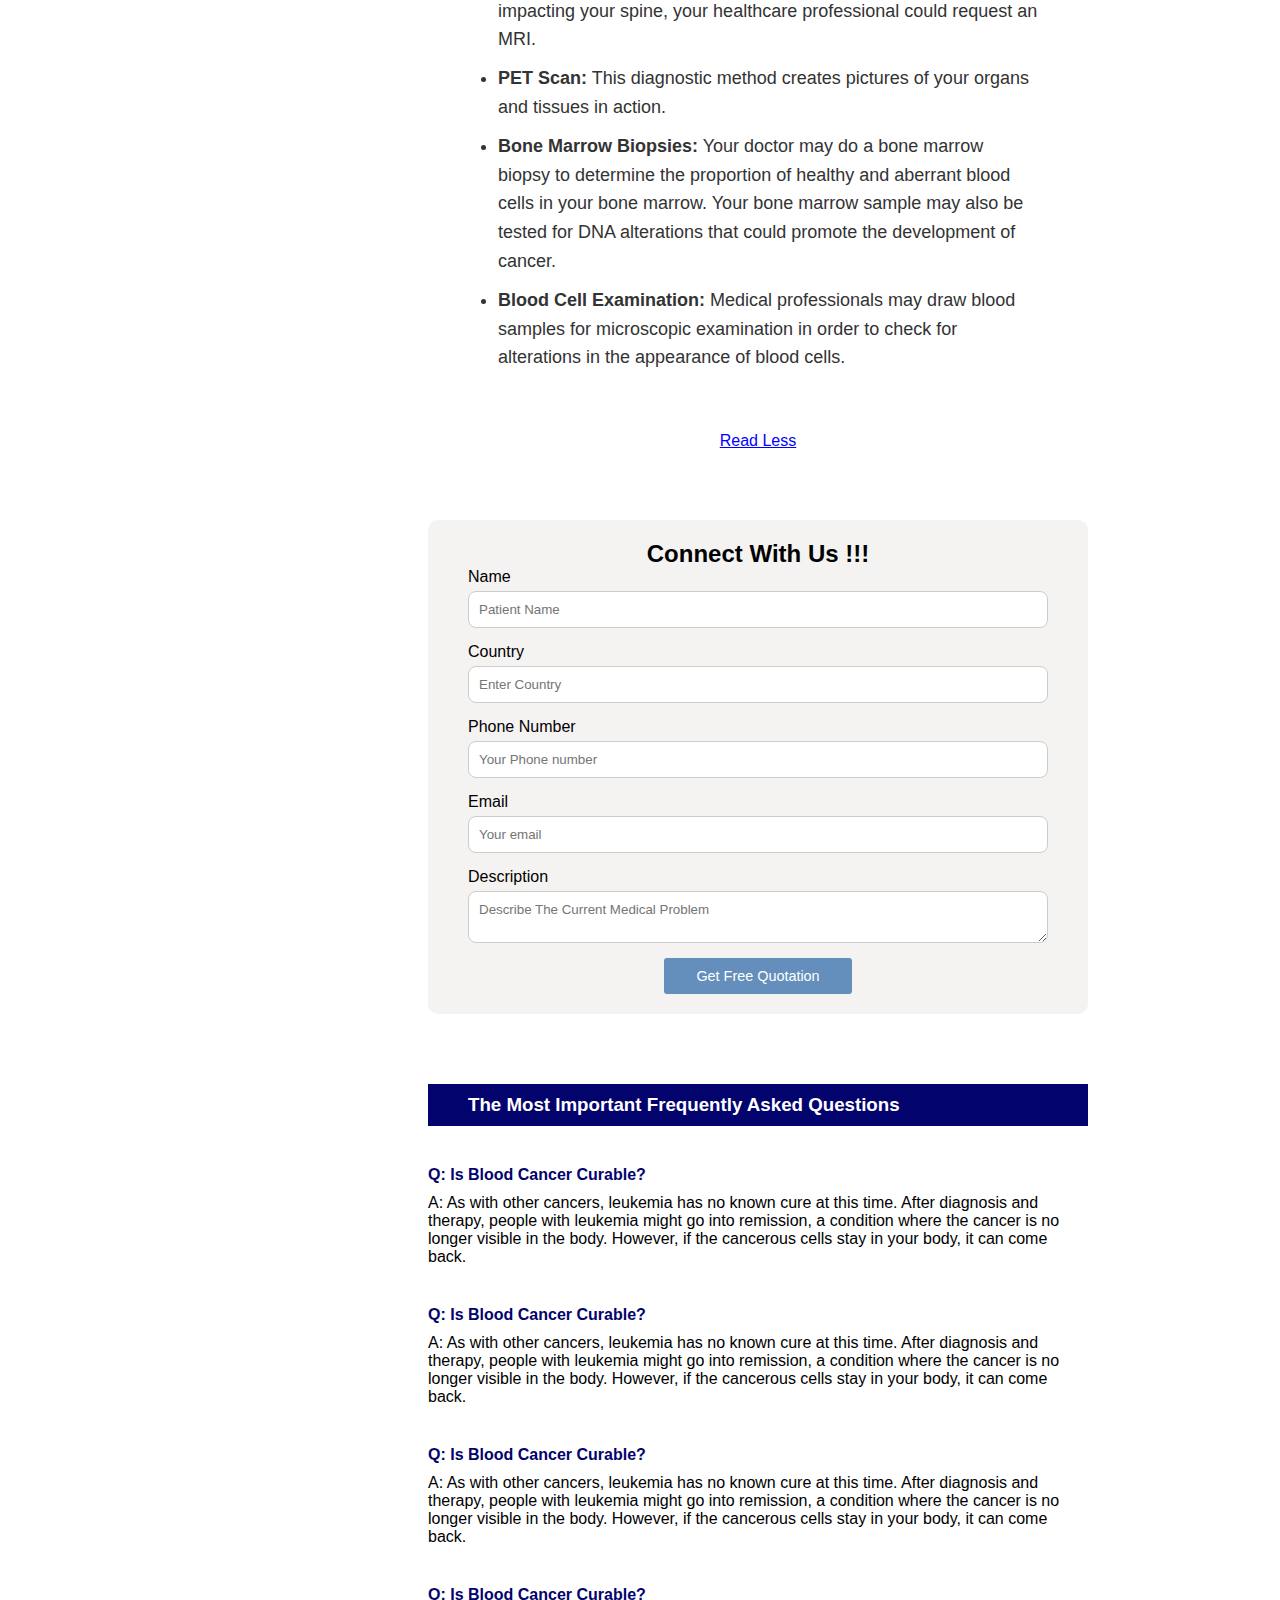
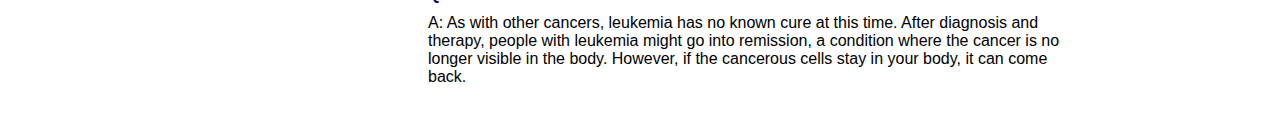
<file: medical-treatement/medical.html>
<!DOCTYPE html>
<html lang="en">
  <head>
    <meta charset="UTF-8" />
    <meta name="viewport" content="width=device-width, initial-scale=1.0" />
    <title>Medical treatments</title>

    <link rel="stylesheet" href="../style.css" />
    <link rel="stylesheet" href="medical.css" />
  </head>

  <body>
    <nav class="nav-bar-container">
      <div class="nav-bar-container__contactform">
        <div>Become our Partner!</div>
        <select>
          Select Langugage
          <option>Hindi</option>
          <option>English</option>
          <option>Bengali</option>
          <option>Karnatak</option>
          <option>Tamil</option>
        </select>
      </div>
      <div class="nav-bar-container__main-nav">
        <div class="logo-medihost">
          <a href="#" class="company-logo">
            <img
              class="company-logo-img"
              src="../asset/MediHostIndia.png"
              alt="company logo"
            />
          </a>
        </div>
        <ul class="nav-link-items">
          <a class="hover-link nav-item" id="Home" href="/">Home</a>
          <a
            class="hover-link nav-item"
            id="Our doctors"
            href="./hospital-details//hospital-list.html"
            >Hospitals</a
          >
          <a class="hover-link nav-item" id="Our doctors" href="">Doctors</a>
          <a
            class="hover-link nav-item"
            id="Departments"
            href="./medical-treatment/medical.html"
            >Treatments</a
          >
          <a class="hover-link nav-item" id="About us" href="">Medical Visa</a>
          <a class="hover-link nav-item" id="Blogs" href=""
            >Free Consultation</a
          >
          <a class="hover-link nav-item" id="Home" href="#video-review"
            >Videos</a
          >
        </ul>
        <div class="connect-with-parent">
          <button class="connect-with-btn">Connect With Us!</button>
        </div>
      </div>
    </nav>
    <main>
      <div class="treatment-container">
        <h2>Blood Cancer Treatment Cost in India</h2>
        <p>ONCOLOGY AND ONCOSURGERY</p>
      </div>
      <div class="treatment__page">
        <div class="treatment__page-navigation">
          <img src="../asset/hospital.jpg" height="150px" />
          <div class="treatment__page-navigation-link">Introduction</div>
          <div class="treatment__page-navigation-link">
            More About Medical Treatment
          </div>
          <div class="treatment__page-navigation-link">FAQs</div>
        </div>
        <div class="treatment__page-content">
          <div class="cbp-l-doctor-info">
            <div class="cbp-l-doctor-desc">
              <div class="read-more-content expanded">
                <div class="read-more-content__header">
                  <h2>Blood Cancer Treatment Cost in India</h2>
                </div>
                <p style="text-align: justify">
                  <span style="font-weight: 400"
                    >A type of cancer that affects your blood cells is called
                    blood cancer. Myeloma, lymphoma, and leukemia are among the
                    most prevalent forms of blood cancer. There are more
                    varieties known as MPNs and MDS.</span
                  >
                </p>
                <p style="text-align: justify">
                  <span style="font-weight: 400"
                    >DNA alterations, or mutations, in blood cells, are the root
                    cause of blood cancer. This causes the blood cells to start
                    acting oddly. These alterations are virtually often
                    connected to external factors. These are lifelong
                    experiences rather than inherited flaws that can be passed
                    down through the generations.</span
                  >
                </p>
                <p style="text-align: justify">
                  <span style="font-weight: 400"
                    >Blood cancer treatment in India must be performed by a
                    board-certified hematologist-oncologist and the success rate
                    of blood cancer treatment in India is about 60 %. If the
                    patient undergoes surgery on time, the outcomes may be
                    better. Furthermore, </span
                  ><span style="font-weight: 400"
                    >Blood cancer treatment cost in India is quite affordable
                    when compared with other well-known countries.&nbsp;</span
                  >
                </p>
                <h2 style="font-size: 24px" class="heading-blue-color">
                  What Is Blood Cancer?
                </h2>
                <p style="text-align: justify">
                  <span style="font-weight: 400"
                    >Blood cancer has an impact on how your body creates blood
                    cells and how well those cells function. The soft,
                    sponge-like material called bone marrow, located in the
                    middle of your bones is where most blood malignancies begin.
                    Red blood cells, white blood cells, and platelets develop
                    from stem cells made in your bone marrow.</span
                  >
                </p>
                <p style="text-align: justify">
                  <span style="font-weight: 400"
                    >Healthy blood cells prevent infection, provide oxygen
                    throughout the body, and regulate bleeding. When your body’s
                    process for producing red blood cells is disturbed, blood
                    cancer can occur. Blood cancer causes an excess of aberrant
                    blood cells over normal blood cells, which can lead to a
                    cascade of different medical diseases. As medical
                    professionals discover novel treatments for blood cancer,
                    more patients are surviving the disease longer.</span
                  >
                </p>
                <h2 style="font-size: 24px" class="heading-blue-color">
                  What Are The Types of Blood Cancer?
                </h2>
                <p>
                  <span style="font-weight: 400"
                    >There exist three distinct forms of blood cancer, with
                    numerous subgroups within each. Here are some common types
                    with each category:</span
                  >
                </p>
                <h3 style="font-size: 20px">Leukemia:</h3>
                <p>
                  <span style="font-weight: 400"
                    >Leukaemia is a type of cancer that affects the body’s
                    blood-forming tissues, including the bone marrow and
                    lymphatic system. Children are more likely to get certain
                    types of leukemia.&nbsp; There are various forms of
                    leukemia.</span
                  >
                </p>
                <ul>
                  <li style="font-weight: 400" aria-level="1">
                    <span style="font-weight: 400"
                      >Acute Lymphoblastic Leukemia (ALL)</span
                    >
                  </li>
                  <li style="font-weight: 400" aria-level="1">
                    <span style="font-weight: 400"
                      >Acute Myeloid Leukemia (AML)</span
                    >
                  </li>
                  <li style="font-weight: 400" aria-level="1">
                    <span style="font-weight: 400"
                      >Chronic Lymphocytic Leukemia (CLL)</span
                    >
                  </li>
                  <li style="font-weight: 400" aria-level="1">
                    <span style="font-weight: 400"
                      >Chronic Myeloid Leukemia (CML)</span
                    >
                  </li>
                </ul>
                <h3 style="font-size: 20px">Lymphoma:</h3>
                <p>
                  <span style="font-weight: 400"
                    >A malignancy that starts in lymph system cells is referred
                    to as lymphoma.</span
                  >
                </p>
                <ul>
                  <li style="font-weight: 400" aria-level="1">
                    <span style="font-weight: 400">Hodgkin Lymphoma</span>
                  </li>
                  <li style="font-weight: 400" aria-level="1">
                    <span style="font-weight: 400"
                      >Non-Hodgkin Lymphoma (NHL)</span
                    >
                  </li>
                </ul>
                <h3 style="font-size: 20px">Myeloma:</h3>
                <p>
                  <span style="font-weight: 400"
                    >A malignancy of the plasma cells is called myeloma, often
                    known as multiple myeloma. White blood cells called plasma
                    cells produce antibodies that shield the body from
                    infection. The cells that cause myeloma overgrow
                    excessively, pushing out healthy bone marrow cells that
                    produce platelets, red blood cells, and other white blood
                    cells.</span
                  >
                </p>
              </div>
            </div>
            <div class="read-more-content">
              <p></p>
              <h2 style="font-size: 24px" class="heading-blue-color">
                What Are The Symptoms of Blood Cancer?
              </h2>
              <p>
                <span style="font-weight: 400"
                  >The signs and symptoms of blood cancer differ according to
                  the kind of the disease; nonetheless, all three have some
                  characteristics:</span
                >
              </p>

              <ul>
                <li style="font-weight: 400" aria-level="1">
                  <span style="font-weight: 400"
                    ><strong>Fatigue:</strong> This is the state of being too
                    exhausted to carry out your regular tasks. Also possible is
                    weakness.</span
                  >
                </li>
                <li style="font-weight: 400" aria-level="1">
                  <span style="font-weight: 400"
                    ><strong>Chronic fever:</strong> Your body may experience a
                    fever as a defense against an infection or as a reaction to
                    aberrant cancer cells.</span
                  >
                </li>
                <li style="font-weight: 400" aria-level="1">
                  <span style="font-weight: 400"
                    >Sweating that suddenly starts while you’re asleep, ruining
                    your clothes and bedding, is known as “drenching night
                    sweats.”</span
                  >
                </li>
                <li style="font-weight: 400" aria-level="1">
                  <span style="font-weight: 400"
                    ><strong>Unusual Bruises or Bleeding:</strong> Everyone has
                    bruises, bumps, and other injuries that cause bleeding.
                    Unusual bleeding and bruises are defined as persistent
                    bleeding and bruises that do not go away after two
                    weeks.</span
                  >
                </li>
                <li style="font-weight: 400" aria-level="1">
                  <span style="font-weight: 400"
                    ><strong>Unexpected or unexplained weight loss:</strong>
                    Unexpected weight loss lasting six to twelve months, or 10
                    pounds.</span
                  >
                </li>
                <li style="font-weight: 400" aria-level="1">
                  <span style="font-weight: 400"
                    ><strong>Recurrent infections:</strong> Recurrent infections
                    could indicate a problem with your immune system.</span
                  >
                </li>
                <li style="font-weight: 400" aria-level="1">
                  <span style="font-weight: 400"
                    ><strong
                      >Enlarged liver or spleen, or swollen lymph nodes:</strong
                    >
                    These could be indications of lymphoma or leukemia.</span
                  >
                </li>
                <li style="font-weight: 400" aria-level="1">
                  <span style="font-weight: 400"
                    ><strong>Bone Discomfort:</strong> Tender patches or pain in
                    your bones may be a symptom of leukemia or myeloma.</span
                  >
                </li>
              </ul>
              <p>
                <span style="font-weight: 400"
                  >Many of the symptoms of blood cancer are similar to those of
                  other, less serious disorders. None of these signs indicate
                  that you have blood cancer. However, if you experience any
                  symptoms or physical changes that persist for more than a few
                  weeks, you should get in touch with your healthcare
                  professional.</span
                >
              </p>
              <h2 style="font-size: 24px" class="heading-blue-color">
                Blood Cancer Treatment Cost in India
              </h2>
              <p>
                <span style="font-weight: 400"
                  >Affordable Blood cancer treatment cost in India starts from
                  20,000 USD. The treatment will be based on the patient’s
                  clinical condition as indicated by diagnostic results and
                  their symptoms. Before the treatment for Blood Cancer
                  Treatment in India, a hematologist-oncologist must consider a
                  number of things, just like with any procedure. Following
                  below are the prices of the subtypes of blood cancer Treatment
                  cost in India.</span
                >
              </p>
              <h3 style="font-size: 20px" class="heading-blue-color">
                Disease Costs
              </h3>
              <p>Acute Lymphoblastic Leukemia (ALL):-&nbsp; 17,500 USD</p>
              <p>Acute Myeloid Leukemia (AML):-&nbsp; 20,000 USD</p>
              <p>Chronic Lymphocytic Leukemia (CLL):-&nbsp; 18,000 USD</p>
              <p>Chronic Myeloid Leukemia (CML):- 17,000 USD</p>
              <p>Hodgkin Lymphoma:-&nbsp; 17,500 USD</p>
              <p>Non-Hodgkin Lymphoma (NHL):- 19,000 USD</p>
              <p>Multiple Myeloma:- 18,500 USD</p>
              <h3 style="font-size: 20px">
                Chemotherapy &amp; Bone Marrow Transplant Cost For Blood Cancer
                Treatment
              </h3>
              <p>
                <span style="font-weight: 400"
                  >Chemotherapy:- 800 USD -1500 USD</span
                >
              </p>
              <p>
                <span style="font-weight: 400"
                  >Bone Marrow Transplant:- 18,000 USD – 20,000 USD</span
                >
              </p>
              <h2>
                <span style="font-size: 24px" class="heading-blue-color"
                  >Factors That Can Affect Blood Cancer Treatment Cost in
                  India</span
                >
              </h2>
              <p>
                <span style="font-weight: 400"
                  >Blood Cancer Treatment Cost in India can vary depending on a
                  number of criteria, such as:</span
                >
              </p>
              <ul>
                <li style="font-weight: 400" aria-level="1">
                  <span style="font-weight: 400"
                    >Need for post-operative care.</span
                  >
                </li>
                <li style="font-weight: 400" aria-level="1">
                  <span style="font-weight: 400"
                    >The package of Blood Cancer Treatment Cost in India can
                    depend on the hospital’s preference.</span
                  >
                </li>
                <li style="font-weight: 400" aria-level="1">
                  <span style="font-weight: 400"
                    >Doctor’s competence and experience in the subject.</span
                  >
                </li>
                <li style="font-weight: 400" aria-level="1">
                  <span style="font-weight: 400"
                    >The patient’s situation: The patient’s disease and whether
                    additional modalities are required for comprehensive
                    treatment.</span
                  >
                </li>
                <li style="font-weight: 400" aria-level="1">
                  <span style="font-weight: 400"
                    >Duration of hospitalization and stay for Blood Cancer
                    Treatment in India.</span
                  >
                </li>
                <li style="font-weight: 400" aria-level="1">
                  <span style="font-weight: 400"
                    >Blood Cancer Treatment Cost in India can depend on the type
                    of hospital and rooms you stay.</span
                  >
                </li>
              </ul>
              <p>
                <span style="font-weight: 400"
                  >These are some of the main factors driving thousands of
                  patients to India from around the world for medical care. For
                  foreign patients traveling to India, Medsurge India provides
                  the finest Blood Cancer Treatment cost in India at a
                  reasonable cost, all while being supervised by top medical
                  professionals. Click here for the medical visa form.</span
                >
              </p>
              <h2 style="font-size: 24px" class="heading-blue-color">
                How is Blood Cancer Diagnosed?
              </h2>
              <p>
                <span style="font-weight: 400"
                  >Often, a physical examination is performed to assess the
                  patient’s overall health before a diagnosis is made. The
                  patient’s medical history is reviewed, the patient’s body and
                  lymph nodes are examined, and any bruises or infections are
                  looked for by the care team.</span
                >
              </p>
              <p>
                <span style="font-weight: 400"
                  >To diagnose blood cancer, many tests and procedures can be
                  employed. Depending on the probable form of blood cancer, each
                  patient has different demands. When diagnosing a patient, the
                  care team may suggest testing and jointly assess all test
                  results.</span
                >
              </p>
              <ul>
                <li style="font-weight: 400" aria-level="1">
                  <span style="font-weight: 400"
                    ><strong>Complete Blood Count (CBC):</strong> Your blood
                    cells are measured and counted during this test.&nbsp;</span
                  >
                </li>
                <li style="font-weight: 400" aria-level="1">
                  <span style="font-weight: 400"
                    ><strong>Blood Chemistry Test:</strong> This examination
                    quantifies the various compounds and elements present in
                    your blood. To find out more about your condition, your
                    healthcare professional may occasionally prescribe
                    particular blood tests for cancer.</span
                  >
                </li>
                <li style="font-weight: 400" aria-level="1">
                  <span style="font-weight: 400"
                    ><strong>Computed Tomography (CT) scan:</strong> This
                    examination builds three-dimensional pictures of your soft
                    tissues and bones using a sequence of X-rays and a
                    computer.&nbsp;</span
                  >
                </li>
                <li style="font-weight: 400" aria-level="1">
                  <span style="font-weight: 400"
                    ><strong>Magnetic Resonance Imaging (MRI) scan:</strong> To
                    check for indications of leukemia or consequences from
                    lymphomas impacting your spine, your healthcare professional
                    could request an MRI.</span
                  >
                </li>
                <li style="font-weight: 400" aria-level="1">
                  <span style="font-weight: 400"
                    ><strong>PET Scan:</strong> This diagnostic method creates
                    pictures of your organs and tissues in action.</span
                  >
                </li>
                <li style="font-weight: 400" aria-level="1">
                  <span style="font-weight: 400"
                    ><strong>Bone Marrow Biopsies:</strong> Your doctor may do a
                    bone marrow biopsy to determine the proportion of healthy
                    and aberrant blood cells in your bone marrow. Your bone
                    marrow sample may also be tested for DNA alterations that
                    could promote the development of cancer.</span
                  >
                </li>
                <li style="font-weight: 400" aria-level="1">
                  <span style="font-weight: 400"
                    ><strong>Blood Cell Examination:</strong> Medical
                    professionals may draw blood samples for microscopic
                    examination in order to check for alterations in the
                    appearance of blood cells.
                  </span>
                </li>
              </ul>
              <p></p>
            </div>
          </div>
          <a href="#" class="read-more-link">Read Less</a>
          <div class="contact__form">
            <div class="patient-contact__form">
              <h2 style="text-align: center">Connect With Us !!!</h2>
              <form>
                <div class="form-group">
                  <label for="username">Name</label>
                  <input
                    type="text"
                    id="username"
                    name="username"
                    placeholder="Patient Name"
                    required
                  />
                </div>
                <div class="form-group">
                  <label for="text">Country</label>
                  <input
                    type="text"
                    id="text"
                    name="city"
                    placeholder="Enter Country"
                    required
                  />
                </div>
                <div class="form-group">
                  <label for="phone">Phone Number</label>
                  <input
                    type="tel"
                    id="phone"
                    name="phone"
                    placeholder="Your Phone number"
                    required
                  />
                </div>
                <div class="form-group">
                  <label for="email">Email</label>
                  <input
                    type="email"
                    id="email"
                    name="email"
                    placeholder="Your email"
                    required
                  />
                </div>
                <div class="form-group">
                  <label for="description">Description</label>
                  <textarea
                    id="description"
                    name="description"
                    placeholder="Describe The Current Medical Problem"
                    required
                  ></textarea>
                </div>
                <button type="submit">Get Free Quotation</button>
              </form>
            </div>
          </div>

          <section class="faq__section">
            <h3>The Most Important Frequently Asked Questions</h3>
            <div class="faq___card">
              <div class="faq___card-question">Q: Is Blood Cancer Curable?</div>
              <div class="faq___card-answer">
                A: As with other cancers, leukemia has no known cure at this
                time. After diagnosis and therapy, people with leukemia might go
                into remission, a condition where the cancer is no longer
                visible in the body. However, if the cancerous cells stay in
                your body, it can come back.
              </div>
            </div>
            <div class="faq___card">
              <div class="faq___card-question">Q: Is Blood Cancer Curable?</div>
              <div class="faq___card-answer">
                A: As with other cancers, leukemia has no known cure at this
                time. After diagnosis and therapy, people with leukemia might go
                into remission, a condition where the cancer is no longer
                visible in the body. However, if the cancerous cells stay in
                your body, it can come back.
              </div>
            </div>
            <div class="faq___card">
              <div class="faq___card-question">Q: Is Blood Cancer Curable?</div>
              <div class="faq___card-answer">
                A: As with other cancers, leukemia has no known cure at this
                time. After diagnosis and therapy, people with leukemia might go
                into remission, a condition where the cancer is no longer
                visible in the body. However, if the cancerous cells stay in
                your body, it can come back.
              </div>
            </div>
            <div class="faq___card">
              <div class="faq___card-question">Q: Is Blood Cancer Curable?</div>
              <div class="faq___card-answer">
                A: As with other cancers, leukemia has no known cure at this
                time. After diagnosis and therapy, people with leukemia might go
                into remission, a condition where the cancer is no longer
                visible in the body. However, if the cancerous cells stay in
                your body, it can come back.
              </div>
            </div>
          </section>
        </div>
      </div>
    </main>
  </body>
</html>
</file>
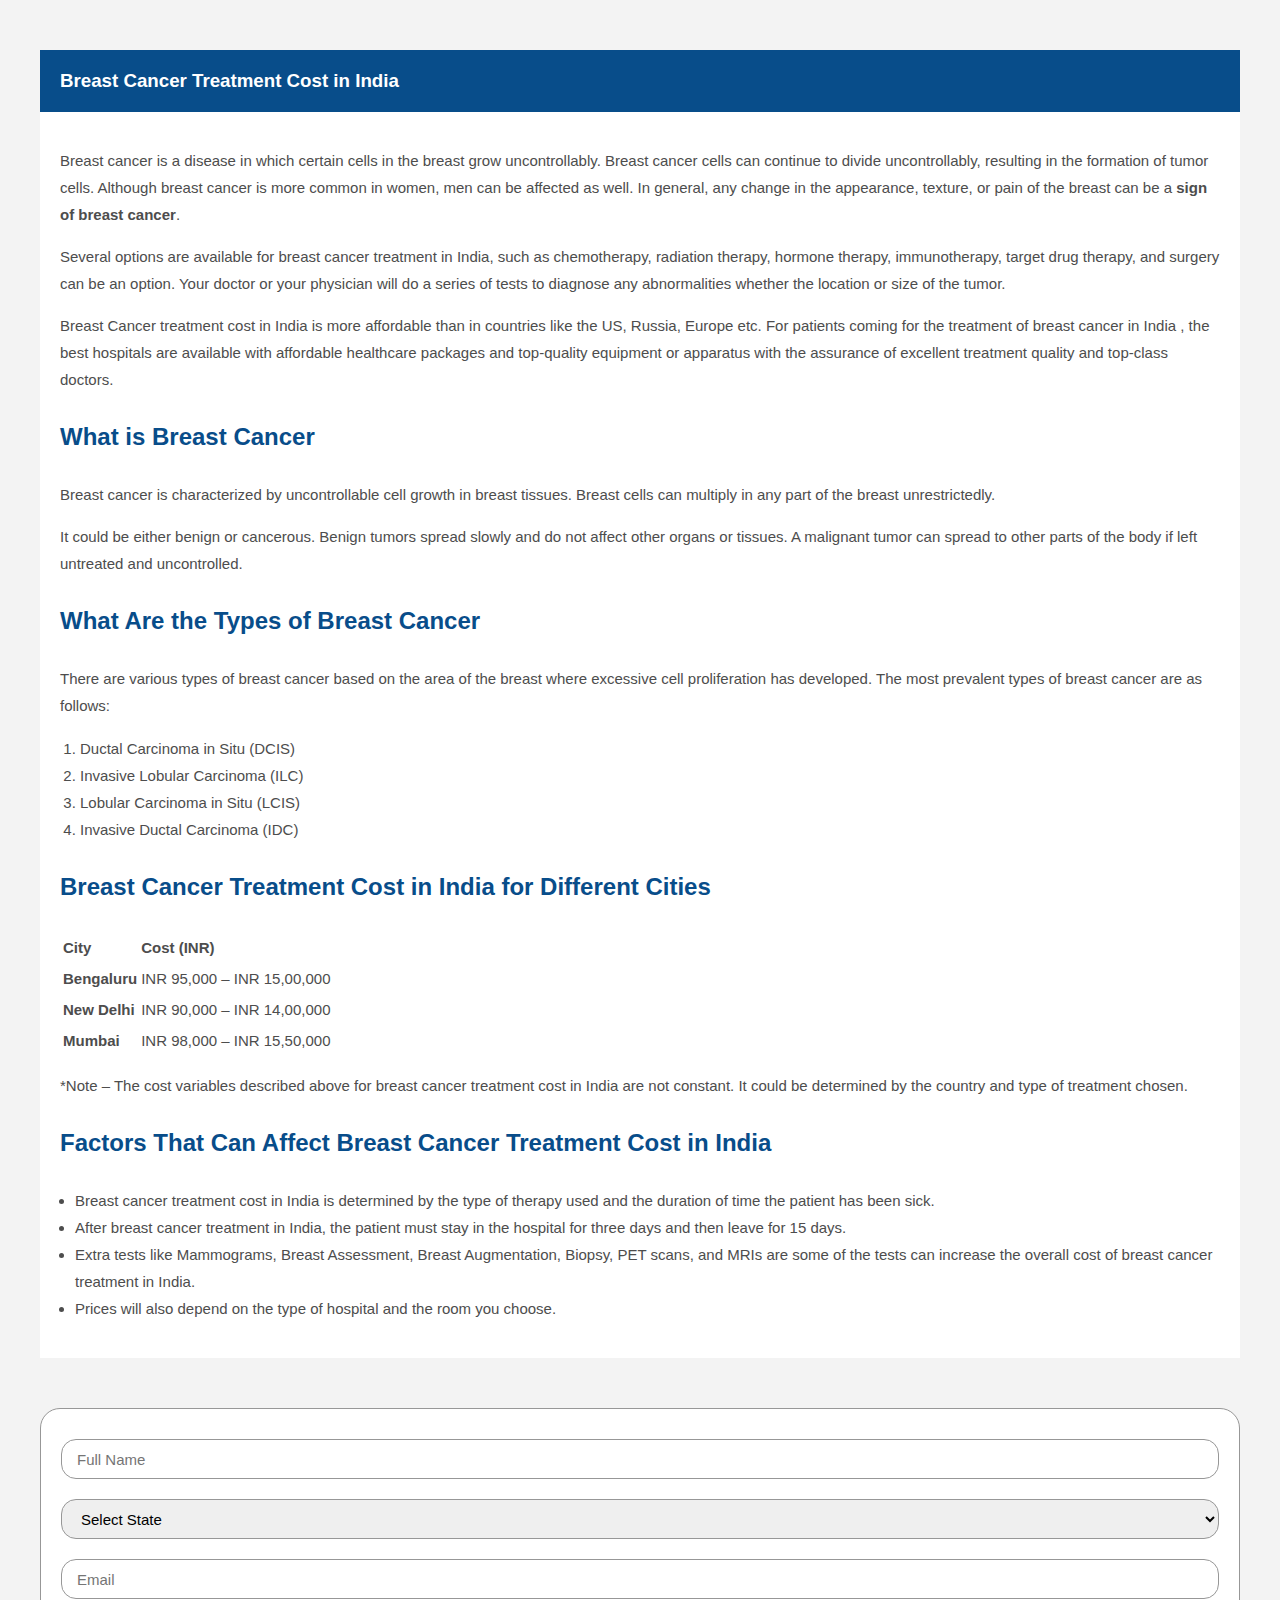
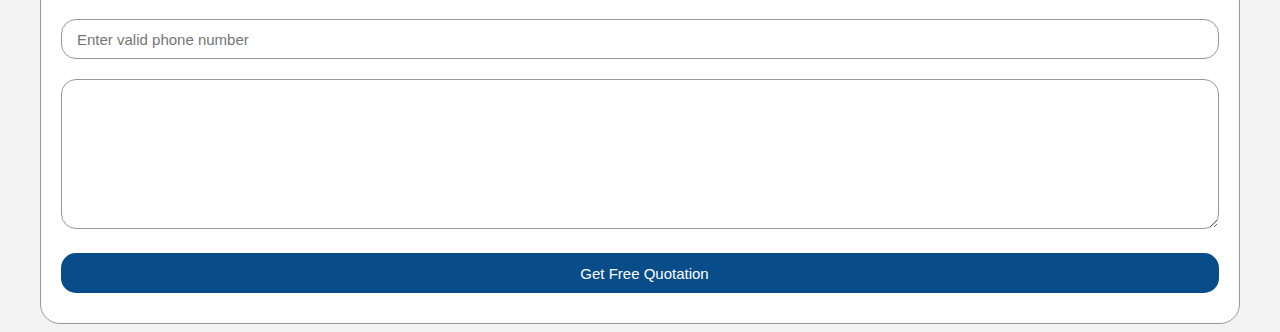
<file: test/test.html>
<!DOCTYPE html>
<html lang="en">

<head>
    <meta charset="UTF-8">
    <meta name="viewport" content="width=device-width, initial-scale=1.0">
    <title>Document</title>

	<style>
		body{
			background-color: #f3f3f3;
			font-family: sans-serif;
		}

		.container{
			max-width: 1200px;
			margin: auto;
		}

		.section{
			margin: 50px 0;
			background: white;
		}

		.section .section-header{
			padding: 20px;
			background-color: #084D8A;
		}

		.section .section-header h3{
			margin: 0;
			color: white;
		}

		.section .section-content{
			padding: 20px;
		}

		.section .section-content h3{
			margin: 30px 0;
			font-size: 24px;
			color: #084D8A;
		}

		.section .section-content p, li, table{
			line-height: 27px;
			font-size: 15px;
			color: rgb(77, 77, 77);
			text-align: left;
		}

		ol{
			padding-left: 20px;
		}

		ul{
			padding-left: 15px;
		}

		.form{
			border-radius: 20px;
			background-color: white;
			border: 1px solid #979797;
			padding: 20px;
		}

		.form form{
			width: 100%;
		}

		.form form .form-element, 
		.form form button{
			border-radius: 15px;
			border: 1px solid #979797;
			height: 40px;
			font-size: 15px;
			margin: 10px 0;
			padding-left: 15px;
			width: 100%;
			box-sizing: border-box;
		}

		.form form textarea.form-element{
			height: 150px;
		}

		.form form button{
			background-color: #084D8A;
			border: none;
			color: white;
		}
	</style>
</head>

<body>


	<div class="container">

		<div class="section">
			<div class="section-header">
				<h3>Breast Cancer Treatment Cost in India</h3>
			</div>

			<div class="section-content">
				<p>Breast cancer is a disease in which certain cells in the breast grow uncontrollably. Breast cancer cells can continue to divide uncontrollably, resulting in the formation of tumor cells. Although breast cancer is more common in women, men can be affected as well. In general, any change in the appearance, texture, or pain of the breast can be a <strong>sign of breast cancer</strong>.</p>

				<p>Several options are available for breast cancer treatment in India, such as chemotherapy, radiation therapy, hormone therapy, immunotherapy, target drug therapy, and surgery can be an option. Your doctor or your physician will do a series of tests to diagnose any abnormalities  whether the location or size of the tumor.</p>

				<p>Breast Cancer treatment cost in India is more affordable than in countries like the US, Russia, Europe etc. For patients coming for the treatment of breast cancer in India , the best hospitals are available with affordable healthcare packages and top-quality equipment or apparatus with the assurance of excellent treatment quality and top-class doctors.</p>

				<h3>What is Breast Cancer</h3>

				<p>Breast cancer is characterized by uncontrollable cell growth in breast tissues. Breast cells can multiply in any part of the breast unrestrictedly.</p>

				<p>It could be either benign or cancerous. Benign tumors spread slowly and do not affect other organs or tissues. A malignant tumor can spread to other parts of the body if left untreated and uncontrolled.</p>

				<h3>What Are the Types of Breast Cancer</h3>

				<p>There are various types of breast cancer based on the area of the breast where excessive cell proliferation has developed. The most prevalent types of breast cancer are as follows:</p>
				
				<ol>
					<li>Ductal Carcinoma in Situ (DCIS)</li>
					<li>Invasive Lobular Carcinoma (ILC)</li>
					<li>Lobular Carcinoma in Situ (LCIS)</li>
					<li>Invasive Ductal Carcinoma (IDC)</li>
				</ol>

				<h3>Breast Cancer Treatment Cost in India for Different Cities</h3>

				<table>
					<tr>
						<th>City</th>
						<th>Cost (INR)</th>
					</tr>

					<tr>
						<th>Bengaluru</th>
						<td>INR 95,000 – INR 15,00,000</td>
					</tr>

					<tr>
						<th>New Delhi</th>
						<td>INR 90,000 – INR 14,00,000</td>
					</tr>

					<tr>
						<th>Mumbai</th>
						<td>INR 98,000 – INR 15,50,000</td>
					</tr>
				</table>

				<p>*Note – The cost variables described above for breast cancer treatment cost in India are not constant. It could be determined by the country and type of treatment chosen.</p>

				<h3>Factors That Can Affect Breast Cancer Treatment Cost in India</h3>

				<ul>
					<li>Breast cancer treatment cost in India is determined by the type of therapy used and the duration of time the patient has been sick.</li>
					<li>After breast cancer treatment in India, the patient must stay in the hospital for three days and then leave for 15 days.</li>
					<li>Extra tests like Mammograms, Breast Assessment, Breast Augmentation, Biopsy, PET scans, and MRIs are some of the tests can increase the overall cost of breast cancer treatment in India.</li>
					<li>Prices will also depend on the type of hospital and the room you choose.</li>
				</ul>

			</div>
		</div>

		<div class="form">
			<form action="">
				<div class="form-body">
					<input type="text" class="form-element" placeholder="Full Name">
					<select name="" id="" class="form-element">
						<option selected disabled>Select State</option>
						<option value="">Assam</option>
						<option value="">Andra Pradesh</option>
						<option value="">Delhi</option>
						<option value="">Haryana</option>
						<option value="">Utrakhand</option>
					</select>
					<div class="form-grp">
						<input type="text" class="form-element" placeholder="Email">
						<input type="text" class="form-element" placeholder="Enter valid phone number">
					</div>
					<textarea name="" id="" class="form-element"></textarea>

					<button type="button">Get Free Quotation</button>
				</div>
			</form>
		</div>
	</div>



</body>

</html>
</file>
<file: style.css>
@import url("https://fonts.googleapis.com/css2?family=Poppins:wght@500&family=Roboto:wght@500&display=swap");

* {
  padding: 0;
  margin: 0;
  box-sizing: border-box;

}

:root {
  --primary-text-color: #183b56;
  --secondary-text-color: #577592;
  --accent-color: #2294ed;
  --accent-color-dark: #1d69a3;
}

body {
  margin: 0;
  padding: 0;
  scroll-behavior: smooth;
}


main {
  margin-top: 100px;
}

/* COMMON ELEMENTS */

.company-logo-img {
  height: 40px;
  width: 40px;
}

.check-more-parent,
.connect-with-parent {
  margin-top: 24px;
  display: flex;
  justify-content: end;
}

.connect-with-btn,
.check-more-btn {
  padding: 5px 10px;
  background-color: #0E8C3B;
  color: #fff;
  border: none;
  border-radius: 5px;
  cursor: pointer;
}

.check-more-btn:hover {
  background-color: #0C642B;
}

.connect-with-btn {
  background-color: #FF0000;
}

.connect-with-btn:hover {
  background-color: #CF1010;
}

.section-header {
  margin-bottom: 24px;

  .prefix {
    color: #0E8C3B;
    font-weight: 600;
    font-size: 20px;
  }

  .heading {
    margin-top: 10px;
    color: #252B42;
    font-weight: 600;
    font-size: 40px;
  }
}

.hospital-card {
  display: flex;
  justify-content: space-between;

  .hospital-card-body {
    padding: 20px;
    width: 238px;
    display: flex;
    border-radius: 4px;
    flex-direction: column;
    box-shadow: 0 3px 6px rgb(0 0 0 / 0.1);

    .hospital-card-img {
      margin-bottom: 20px;
      border-radius: 4px;
    }

    .hospital-card-title {
      color: #252B42;
      font-size: 20px;
      font-weight: 600;
    }

    .hospital-border {
      margin: 10px 0;
      border: 1px solid #5FA0D8;
      width: 70%;
    }

    .hospital-address {
      font-size: 16px;
      font-weight: 400;
    }
  }

  .hospital-card-body:hover {
    cursor: pointer;
    box-shadow: 0 3px 6px rgb(0 0 0 / 0.4);
    transition: 0.2s;
    transform: scale(102%);
  }
}

.hover-link:hover {
  cursor: pointer;
  color: rgb(223, 131, 146)
}

.hover-link:active {
  color: rgb(129, 161, 129);
}

.search-bar {
  height: 25px;
  gap: 2px;
}

/* Navigation Bar */
.nav-bar-container {
  z-index: 1000;
  position: fixed;
  display: flex;
  flex-direction: column;
  align-items: center;
  gap: 1rem;
  box-shadow: 0 3px 6px rgb(0 0 0 / 0.4);
  background-color: #FFFFFF;
  top: 0;
  width: 100%;
  padding: 5px 10px;

  a {
    text-decoration: none;
    color: black;
  }

  .connect-with-parent {
    margin-top: 0;
  }

  ul {
    list-style: none;
  }

  .nav-link-items {
    display: flex;
    justify-content: space-around;
    align-items: center;
    list-style: none;
    margin: 0;
    padding: 0;
  }

  .nav-item {
    margin: 0 10px;
    font-size: 1.2rem;
    font-weight: 600;
  }


  .nav-link-items li {
    margin-right: 20px;
  }

}

.nav-bar-container__contactform {
  width: 100%;
  display: flex;
  justify-content: space-between;
  align-items: center;
  padding: 5px 20px;
}

.nav-bar-container__contactform div {
  color: red;
  font-weight: bold;
}

.nav-bar-container__main-nav {
  width: 100%;
  display: flex;
  justify-content: space-between;
}


.search-container {
  display: flex;
  justify-content: space-between;
  align-items: center;
}

.search-img {
  width: 2rem;
  height: 2rem;
  background-color: #a5b4c0;
  border-radius: 8px;
  padding: 5px;
  margin-left: 5px;
  cursor: pointer;
}

.search-container {
  display: flex;
  align-items: center;
}

.search-container input[type="text"] {
  padding: 8px;
  border: 1px solid #ccc;
  border-radius: 5px;
}

.search-img {
  width: 20px;
  margin-left: 5px;
  cursor: pointer;
}

/* Main landing page */
.main-landing-page {
  position: relative;
  /* top: 80px; */
  background-image: url("./asset/fontview.png");
  background-repeat: no-repeat;
  background-size: cover;


  .text-section {
    margin: auto 50px;
    padding: 16px;
    margin: auto;
    max-width: 1600px;
    text-align: center;
    display: flex;
    justify-content: space-around;
    flex-direction: row;
    padding: 4rem;
    grid-gap: 10%;
  }

  .company-info {
    display: flex;
    flex-direction: column;
    justify-content: center;
    align-items: center;
    width: 50%;

    .heading {
      font-size: 46px;
      font-weight: 1000;
      color: #159EEC;
      line-height: 50px;
      margin-bottom: 20px;
    }

    .sub-heading {
      font-size: 18px;
      color: #FF0000;
      font-weight: 600;
    }
  }

  /* LOGIN PAGE */
  .login-container {
    width: 50%;
    padding: 20px;
    border: 0.5px solid rgba(204, 204, 204, 0.5);
    border-radius: 5px;
    background-color: #BFD2F8;
    width: 400px;
  }


  .form-group {
    margin-bottom: 15px;
  }


  label {
    display: flex;
    justify-content: start;
    margin-bottom: 5px;
  }


  input[type="text"],
  input[type="email"],
  input[type="tel"],
  textarea {
    width: 100%;
    padding: 8px;
    border-radius: 3px;
    border: 1px solid #ccc;
    box-sizing: border-box;
    margin-top: 5px;
  }


  button {
    margin: auto;
    padding: 10px 2rem;
    border: none;
    border-radius: 3px;
    background-color: #007bff;
    color: #fff;
    cursor: pointer;
    display: flex;
    align-self: center;
    font-size: 0.9rem;
  }

  input,
  textarea {
    display: block;
  }

  button {
    margin-top: 10px;
  }

  .conditions {
    font-size: 13px;
    color: #5c5a5a;
    margin-top: 8px;
    padding-left: 25px;
  }
}

/* Welcome to MediHost */
.welcome-to-medihost {
  background-color: #f2f2f2;
  align-items: center;
  padding: 100px 56px 56px;

  .welcome-container {
    margin: auto;
    max-width: 1260px;
    padding: 16px;
    display: flex;
    flex-direction: column;

    .content-welcome {
      display: flex;
      flex-direction: column;
      align-items: center;
      margin-bottom: 28px;

      .welcome-prefix {
        font-size: 18px;
        font-weight: 600;
        color: #159EEC;
        margin-bottom: 16px;
      }

      .welcome-heading {
        color: #04091B;
        font-size: 36px;
        font-weight: 600;
        margin-bottom: 16px;
      }

      .welcome-subheading {
        font-size: 16px;
        text-align: center;
        max-width: 900px;
      }
    }

    .welcome-buttons {
      padding: 60px;
      display: flex;
      justify-content: space-between;

      .card-button {
        display: flex;
        flex-direction: row;
        justify-content: center;
        align-items: center;
        font-weight: 600;
        font-size: 20px;
      }

      .book-appointment,
      .know-doctors,
      .check-hospital {
        padding: 12px;
        border-radius: 4px;

        img {
          margin-left: 12px;
        }
      }

      .book-appointment {
        color: white;
        background-color: #B90F0F;
      }

      .know-doctors {
        background-color: #BFD2F8;
      }

      .check-hospital {
        color: white;
        background-color: #159EEC;
      }


      .check-hospital:hover {
        cursor: pointer;
        transform: scale(102%);
      }

      .book-appointment:hover {
        cursor: pointer;
        transform: scale(102%);
      }

      .know-doctors:hover {
        cursor: pointer;
        transform: scale(102%);
      }
    }
  }
}

/* We are best */
.we-are-best {
  padding: 56px;
  background-image: url("https://img.freepik.com/free-psd/interior-view-operating-room-generative-ai_587448-1946.jpg?size=626&ext=jpg&ga=GA1.1.1925958060.1702444450&semt=ais");
  background-repeat: no-repeat;
  background-size: cover;

  .best-container {
    margin: auto;
    max-width: 1260px;
    padding: 16px;
    border: 1px solid #ccc;
    border-radius: 8px;
    padding: 40px;
    background-color: #f9f9f9;

    .best-content,
    .best-subheading,
    .best-heading {
      font-weight: 500;
      margin-bottom: 16px;
    }

    .best-heading {
      font-size: 30px;
    }

    .best-subheading {
      font-size: 22px;
    }

    .best-content {
      font-weight: 400;
      font-size: 18px;
    }
  }
}

/* About us section */
.about-us-section {
  margin: auto;
  max-width: 1260px;
  padding: 16px;

  .about-us {
    display: flex;
    grid-gap: 20px;
    margin-top: 56px;
    margin-bottom: 260px;
  }

  .photo-part {
    display: flex;
    width: 50%;

    .male-doc {
      width: 280px;

    }

    .star-part {
      position: absolute;
      max-width: 100%;
      width: 440px;
    }

    .female-doc {
      height: 350px;
      position: relative;
      top: 180px;
      left: -100px;
    }
  }

  .content-part {
    margin-top: 50px;
    justify-content: center;
    display: flex;
    flex-direction: column;
    width: 50%;

    .about-prefix {
      display: flex;
      justify-content: start;
      align-items: center;
      margin-bottom: 20px;


      .vertical-border {
        rotate: calc(90deg);
        width: 25px;
        height: 0px;
        border: 1px solid #0E8C3B;
      }

      .about-us-heading {
        color: #0E8C3B;
        font-size: 22px;
        font-weight: 600;
      }
    }

    .about-title {
      font-size: 36px;
      font-weight: 500;
      color: #04091B;
      margin-bottom: 18px;
    }

    .about-details {
      font-size: 18px;
      color: #04091B;
      margin-bottom: 30px;
    }

    .list-of-feature {
      display: flex;
      flex-direction: column;

      .row-one {
        display: flex;
        flex-direction: row;
        justify-content: space-between;
        align-items: center;
        max-width: 70%;
        margin-bottom: 12px;

        .col-one {
          display: flex;
          align-items: center;
        }

        .mark-tick {
          margin-right: 10px;

        }
      }
    }
  }
}

/* SEARCH HOSPITAL */
.search-section {
  background-color: #FFFFFF;
  margin-top: 16px;
  padding-bottom: 32px;

  .search-body {
    margin: auto;
    max-width: 1260px;
    padding: 16px;

    .know-top-hospital,
    .exclusive-package,
    .top-hospital-in {
      display: flex;
      flex-direction: column;
      justify-content: center;

      .hospital-content {
        display: flex;
        align-items: center;
        margin-bottom: 30px;
      }
    }

    .know-top-hospital {
      .hospital-content {
        flex-direction: column;

        .prefix {
          color: #0E8C3B;
          font-weight: 600;
          font-size: 20px;
        }

        .heading {
          display: flex;
          align-items: center;

          .text {
            color: #252B42;
            font-weight: 600;
            font-size: 40px;
          }

          .dropdown {
            margin-left: 20px;
            margin-bottom: -5px;

            button {
              border: 1px solid #FF0000;
            }
          }
        }

        .suffix {
          max-width: 1000px;
          text-align: center;
          font-weight: 600;
          font-size: 16px;
          margin-top: 16px;
        }

      }
    }

    .top-hospital-in {
      margin-top: 56px;

      .hospital-content {
        justify-content: center;

        .prefix,
        .heading,
        .suffix {
          color: #252B42;
          font-weight: 600;
          font-size: 40px;
        }

        .heading {
          margin-left: 12px;
          color: red;
        }

        .suffix {
          margin-left: 12px;
        }
      }
    }

    .exclusive-package {
      margin-top: 56px;

      .hospital-content {
        justify-content: center;

        .prefix {
          font-weight: 600;
          font-size: 40px;
          color: #252B42;
        }

        .heading {
          margin-left: 20px;
          display: flex;
          flex-direction: column;
          margin-bottom: 20px;
          align-items: center;

          .top {
            color: #FF0000;
            font-weight: 500;
            font-size: 16px;
            margin-bottom: 10px;
          }

          .dropdown {
            button {
              border: 1px solid #FF0000;
            }
          }
        }
      }
    }
  }
}



/* CUSTOMER REVIEW */
.customer-review-slider {
  background-color: #F8F7F7;
  padding-top: 16px;
  padding-bottom: 32px;

  .cutomer-review-body {
    padding: 16px;
    margin: auto;
    height: 500px;
    max-width: 1260px;

    .section-header {
      margin-bottom: 50px;
    }
  }

  .customer-card-section {
    height: 100%;

    .card-row {
      display: flex;
      align-items: center;
      justify-content: space-around;

      .review-card {
        border-radius: 12px;
        height: 250px;
        padding: 10px;
        background-color: white;
        border: 1px solid #FFFFFF;
        display: flex;
        grid-gap: 10px;
        align-items: center;
        justify-content: center;
        flex-direction: column;

        .cust-image {
          width: 80px;
          height: 80px;
          border-radius: 50%;
          background-color: #0E8C3B;
          margin-bottom: 10px;
        }

        .customer-name {
          font-weight: 600;
          font-size: 16px;
        }

        .rating {
          color: #0E8C3B;
        }
      }
    }

  }
}

/* BLOG */
.blog-card {
  --img-scale: 1.001;
  --title-color: black;
  --link-icon-translate: -20px;
  --link-icon-opacity: 0;
  position: relative;
  border-radius: 16px;
  box-shadow: none;
  background: #fff;
  transform-origin: center;
  transition: all 0.4s ease-in-out;
  overflow: hidden;
}

.blog-card a::after {
  position: absolute;
  inset-block: 0;
  inset-inline: 0;
  cursor: pointer;
  content: "";
}

/* basic article elements styling */
.blog-card h2 {
  margin: 0 0 18px 0;
  font-size: 1.9rem;

  color: var(--title-color);
  transition: color 0.3s ease-out;
}

.blog-card img {
  max-width: 100%;
  transform-origin: center;
  transform: scale(var(--img-scale));
  transition: transform 0.4s ease-in-out;
}

.article-body {
  padding: 24px;
}

.blog-card a {
  display: inline-flex;
  align-items: center;
  text-decoration: none;
  color: #28666e;
}

.blog-card a:focus {
  outline: 1px dotted #28666e;
}

.blog-card a .icon {
  min-width: 24px;
  width: 24px;
  height: 24px;
  margin-left: 5px;
  transform: translateX(var(--link-icon-translate));
  opacity: var(--link-icon-opacity);
  transition: all 0.3s;
}

/* using the has() relational pseudo selector to update our custom properties */
.blog-card:has(:hover, :focus) {
  --img-scale: 1.1;
  --title-color: #28666e;
  --link-icon-translate: 0;
  --link-icon-opacity: 1;
  box-shadow: rgba(0, 0, 0, 0.16) 0px 10px 36px 0px, rgba(0, 0, 0, 0.06) 0px 0px 0px 1px;
}


.articles {
  margin: auto;
  display: flex;

  grid-template-columns: repeat(auto-fill, minmax(320px, 1fr));
  gap: 24px;
}

@media screen and (max-width: 960px) {
  article {
    container: card/inline-size;
  }

  .article-body p {
    display: none;
  }
}

@container card (min-width: 380px) {
  .article-wrapper {
    display: grid;
    grid-template-columns: 100px 1fr;
    gap: 16px;
  }

  .article-body {
    padding-left: 0;
  }

  figure {
    width: 100%;
    height: 100%;
    overflow: hidden;
  }

  figure img {
    height: 100%;
    aspect-ratio: 1;
    object-fit: cover;
  }
}

.sr-only:not(:focus):not(:active) {
  clip: rect(0 0 0 0);
  clip-path: inset(50%);
  height: 1px;
  overflow: hidden;
  position: absolute;
  white-space: nowrap;
  width: 1px;
}

.blog-container {
  background-color: #F8F7F7;

  .blog-body {
    padding: 16px;
    display: flex;
    flex-direction: column;
    margin: auto;
    max-width: 1260px;
    padding-top: 16px;
    padding-bottom: 32px;

  }
}

.video-review {
  width: 100%;
  display: flex;
  justify-content: center;
  padding: 50px 0;
}



/* Footer style */
.footer-container {
  display: flex;
  flex-direction: column;
  background-color: #111541;

  width: 100%;

  .footer-menu-row {
    color: #FFFFFF;
    margin: 16px 32px;
    display: flex;
    flex-direction: row;
    justify-content: space-between;
    align-items: center;

    a {
      text-decoration: dnone;
    }

    ul {
      list-style: none;
      display: flex;
      margin-bottom: 0;
    }

    .connect-with-parent {
      margin-top: 0;
    }

    .nav-link-items {
      display: flex;
      justify-content: space-around;
      align-items: center;
      list-style: none;
      margin: 0;
      padding: 0;
    }

    .nav-item {
      margin: 0 10px;
      font-size: 1.2rem;
      font-weight: 600;
    }

    .nav-link-items li {
      margin-right: 20px;
      cursor: pointer;
    }

  }

  .line-separator {
    border: 1px solid #737373;
  }

  .footer-copyright-row {
    color: #737373;
    height: 44px;
    display: flex;
    align-items: center;
    margin: 16px 32px;
    justify-content: space-between;

    img {
      margin: 0 10px;
    }

    img:hover {
      cursor: pointer;
    }
  }
}

/* Tablet View */
@media only screen and (max-width: 1100px) and (min-width: 700px) {

  .nav-bar-container {
    flex-wrap: wrap;

    .logo-medihost {
      order: 1;
      width: 50%;
    }

    .connect-with-parent {
      order: 1;
      width: 50%;
    }

    .nav-link-items {
      justify-content: space-between;
      margin-top: 10px;
      width: 100%;
      order: 3;
    }


    .nav-item {
      font-size: 14px;
    }

  }

  .main-landing-page {
    .company-info {
      .heading {
        font-size: 24px;
        line-height: 32px;
      }

      .sub-heading {
        font-size: 14px;
      }
    }

    .login-container {
      margin-top: 10px;

      h2 {
        font-size: 16px;
      }

      .form-group {
        label {
          font-size: 12px;
        }
      }
    }
  }

  .welcome-to-medihost {

    .welcome-container {
      padding: 0;

      .content-welcome {
        .welcome-prefix {
          font-size: 14px;
          margin-bottom: 12px;
        }

        .welcome-heading {
          font-size: 24px;
        }

        .welcome-subheading {
          font-size: 12px;
        }
      }



      .welcome-buttons {
        width: 100%;
        grid-gap: 5%;
        padding: 16px;

        img {
          width: 20px;
          height: 20px;
        }

        .button-text {
          font-size: 14px;
        }
      }
    }

  }

  .we-are-best {
    .best-container {
      .best-heading {
        font-size: 22px;
        font-weight: 600;
        margin-bottom: 12px;
      }

      .best-subheading {
        font-size: 18px;
        margin-bottom: 12px;
      }

      .best-content {
        font-size: 14px;
        margin-bottom: 12px;
      }
    }
  }

  .search-section {
    .search-body {
      .know-top-hospital {
        .prefix {
          font-size: 16px !important;
        }

        .heading {
          .text {
            font-size: 28px !important;

          }
        }

        .suffix {
          font-size: 12px !important;
          margin-top: 12px !important;
        }

      }

      .top-hospital-in {

        .prefix,
        .suffix {
          font-size: 16px !important;
        }

        .heading {
          font-size: 28px !important;
        }
      }

      .exclusive-package {
        .prefix {
          font-size: 16px !important;
        }

        .top {
          font-size: 10px !important;
        }
      }

      .hospital-card {
        flex-wrap: wrap;
        justify-content: space-evenly;
        grid-row-gap: 40px;

        .hospital-card-body {
          width: 40%;
        }
      }
    }
  }

  .about-us-section {
    /* .about-us {
      grid-gap: 10%;
    } */

    .photo-part {
      width: 40%;

      .male-doc {
        width: 200px;
      }

      .star-part {
        width: 280px;
      }

      .female-doc {
        height: 250px;
        /* top: 350px */
      }
    }

    .content-part {
      .about-prefix {
        .about-us-heading {
          font-size: 18px;
        }
      }

      .about-title {
        font-size: 28px;
      }


      .about-details {
        font-size: 14px;
      }

      .list-of-feature {
        font-size: 12px;

        /* .row-one {
          max-width: 100%;
        } */
      }
    }

  }

  .footer-container {
    .footer-menu-row {
      flex-wrap: wrap;

      .nav-item {
        font-size: 14px;
      }

      .logo-medihost {
        order: 1;
        width: 50%;
      }

      .connect-with-parent {
        order: 1;
        width: 50%;
      }

      .nav-link-items {
        justify-content: space-between;
        margin-top: 10px;
        width: 100%;
        order: 3;
      }
    }
  }
}

/* Mobile View */
@media only screen and (max-width: 699px) {
  .nav-bar-container {
    position: static;
    flex-wrap: wrap;

    .logo-medihost {
      order: 1;
      width: 50%;
    }

    .connect-with-parent {
      order: 1;
      width: 50%;

      .connect-with-btn {
        font-size: 12px;
      }
    }

    .nav-link-items {
      flex-wrap: wrap;
      justify-content: space-between;
      margin-top: 10px;
      width: 100%;
      order: 3;
    }


    .nav-item {
      font-size: 12px;
    }

  }

  .main-landing-page {
    top: 0;

    .text-section {
      padding: 12px;
      flex-direction: column;
      align-items: center;

      .company-info {
        width: 100%;

        .heading {
          margin-bottom: 10px;
        }
      }

      .login-container {
        margin: 12px;
        width: 100%;
      }
    }

    .company-info {
      .heading {
        font-size: 16px;
        line-height: 32px;
      }

      .sub-heading {
        font-size: 14px;
      }
    }

    .login-container {
      margin-top: 10px;

      h2 {
        font-size: 16px;
      }

      .form-group {
        label {
          font-size: 12px;
        }
      }
    }
  }

  .welcome-to-medihost {
    padding: 12px;

    .welcome-container {
      padding: 0;

      .content-welcome {
        .welcome-prefix {
          font-size: 14px;
          margin-bottom: 12px;
        }

        .welcome-heading {
          font-size: 24px;
        }

        .welcome-subheading {
          font-size: 12px;
        }
      }



      .welcome-buttons {
        width: 100%;
        grid-gap: 10%;
        padding: 16px;
        flex-direction: column;

        .card-button {
          margin: 5px 0;
        }

        img {
          width: 20px;
          height: 20px;
        }

        .button-text {
          font-size: 14px;
        }
      }
    }

  }

  .we-are-best {
    padding: 12px;

    .best-container {
      .best-heading {
        font-size: 22px;
        font-weight: 600;
        margin-bottom: 12px;
      }

      .best-subheading {
        font-size: 18px;
        margin-bottom: 12px;
      }

      .best-content {
        font-size: 14px;
        margin-bottom: 12px;
      }
    }
  }

  .search-section {
    .search-body {
      .know-top-hospital {
        .prefix {
          font-size: 12px !important;
        }

        .heading {
          .text {
            font-size: 18px !important;

          }
        }

        .suffix {
          font-size: 10px !important;
          margin-top: 12px !important;
        }

      }

      .top-hospital-in {
        margin-top: 20px;

        .prefix,
        .suffix {
          font-size: 14px !important;
        }

        .heading {
          font-size: 18px !important;
        }
      }

      .exclusive-package {
        margin-top: 20px;

        .hospital-content {
          margin-bottom: 20px;
        }

        .prefix {
          font-size: 14px !important;
        }

        .top {
          font-size: 10px !important;
        }
      }

      .hospital-card {
        flex-wrap: wrap;
        justify-content: space-evenly;
        grid-row-gap: 40px;

        .hospital-card-body {
          width: 40%;
        }
      }
    }
  }

  .hospital-card {
    .hospital-card-title {
      font-size: 14px !important;
    }

    .hospital-border {
      margin: 5px 0 !important;
    }

    .hospital-address {
      font-size: 12px !important;
    }
  }

  .blog-container {
    .prefix {
      font-size: 18px !important;
    }

    .heading {
      font-size: 22px !important;
    }

    .articles {
      flex-wrap: wrap;
    }
  }

  .about-us-section {
    .about-us {
      flex-direction: column;
      grid-gap: 10%;
      margin-bottom: 20px;
    }

    .photo-part {
      width: 100%;

      .male-doc {
        width: 200px;
      }

      .star-part {
        width: 280px;
      }

      .female-doc {
        height: 230px;
        top: 120px
      }
    }

    .content-part {
      margin-top: 100px;
      width: 100%;

      .about-prefix {
        .about-us-heading {
          font-size: 18px;
        }
      }

      .about-title {
        font-size: 22px;
      }


      .about-details {
        font-size: 14px;
      }

      .list-of-feature {
        font-size: 12px;

        .row-one {
          max-width: 100%;
        }
      }
    }

  }

  .customer-review-slider {
    .section-body-header {
      .prefix {
        font-size: 14px;
      }

      .heading {
        font-size: 22px;
      }
    }

    .customer-card-section {
      .card-row {
        grid-gap: 2%;
      }

      .review-card {
        padding: 2px !important;
        text-align: center;
        grid-gap: 4px !important;

        .cust-image {
          width: 40px !important;
          height: 40px !important;
        }

        .comments {
          font-size: 12px;
        }

        .customer-name {
          font-size: 12px !important;
        }

        .rating {
          font-size: 12px !important;
        }
      }
    }
  }

  .footer-container {
    .footer-menu-row {
      flex-wrap: wrap;

      .nav-item {
        font-size: 14px;
      }

      .logo-medihost {
        order: 1;
        width: 50%;
      }

      .connect-with-parent {
        order: 1;
        width: 50%;
      }

      .nav-link-items {
        flex-wrap: wrap;
        justify-content: space-between;
        margin-top: 10px;
        width: 100%;
        order: 3;
      }

      .nav-item {
        font-size: 12px;
      }
    }
  }

  .check-more-btn,
  .connect-with-btn {
    font-size: 12px;
  }
}

.main-section__features {
  padding: 20px 0;
}


.main-section__features h4,
.main-section__features h5 {
  text-align: center;
}

.main-section__features-list ul {
  padding: 3rem 0;
  display: flex;
  justify-content: space-around;
  list-style: none;
}

.main-section__features-list ul li {
  font-size: 1.2rem;
  display: flex;
  flex-direction: column;
  align-items: center;
}
</file>
<file: connect-us/contact.css>
.login-container {
    width: 30%;
    margin: 0 auto;
    margin-top: 5rem;
    padding: 20px;
    border: 0.5px solid rgba(204, 204, 204, 0.5);
    border-radius: 5px;
    /* background-color: #f9f9f9; */
}


.form-group {
    margin-bottom: 15px;
}


label {
    display: block;
    margin-bottom: 5px;
}


input[type="text"],
input[type="email"],
input[type="tel"],
textarea {
    width: 100%;
    padding: 8px;
    border-radius: 3px;
    border: 1px solid #ccc;
    box-sizing: border-box;
    margin-top: 5px;
}


button {
    margin: auto;
    padding: 10px 2rem;
    border: none;
    border-radius: 3px;
    background-color: #007bff;
    color: #fff;
    cursor: pointer;
    display: flex;
    align-self: center;
    font-size: 0.9rem;
}

label,
input,
textarea {
    display: block;
}

button {
    margin-top: 10px;
}

.conditions {
    font-size: 13px;
    color: #5c5a5a;
    margin-top: 8px;
    padding-left: 25px;
}
</file>
<file: medical-treatement/medical.css>
@import url("https://fonts.googleapis.com/css2?family=Poppins:wght@500&family=Roboto:wght@500&display=swap");

* {
    padding: 0;
    margin: 0px;
    box-sizing: border-box;
    font-family: Arial, sans-serif;
}

main {
    margin-top: 100px;
}

.treatment-container {
    text-align: center;
    background-color: #2bb9e1;
    padding: 40px 0px;
    background-image: url("https://medsurgeindia.com/wp-content/uploads/2020/10/test_image-1-e1602924281616.jpg");
    background-repeat: no-repeat;
    background-size: cover;
    color: cyan;
}

.treatment-container p {
    color: white;
}


.treatment__page {
    display: flex;
    gap: 1rem;
    padding: 0 15%;
}

.treatment__page-navigation {
    padding-top: 30px;
    display: flex;
    flex-direction: column;
    flex: 0.25;
    gap: 0.5rem;
}

.treatment__page-navigation img {
    border-radius: 8px;
}

.treatment__page-navigation-link {
    border-radius: 25px;
    background-color: rgb(2, 2, 82);
    padding: 8px;
    width: 100%;
    color: white;
    text-align: center;
    font-size: smaller;
}

.treatment__page-content {
    flex: 0.75;
}

.heading-blue-color {
    color: rgb(3, 3, 109);
}


.doctor-hospital-title h5 {
    font-size: 24px;
    font-weight: bold;
    color: #333;
    margin: 10px;
    padding-top: 30px;
}


.read-more-content {
    color: #333;
    line-height: 1.6;
    margin: 10px;
    /* padding-top: 80px; */
    padding: 20px 20px;
}

.read-more-content p {
    text-align: justify;
    margin-bottom: 15px;
    margin: 10px;
    padding: 5px;
}

.read-more-content h2,
.read-more-content h3 {
    font-size: 24px;
    font-weight: bold;
    margin-top: 20px;
    margin: 10px;
    /* padding:80px; */
}

.read-more-content__header {
    background-color: rgb(2, 2, 82);
    color: white;
    font-weight: bold;
    padding: 2px 0;
}

.read-more-content ul {
    list-style-type: disc;
    padding-left: 20px;
    margin: 10px;
}

.read-more-content li {
    font-weight: 400;
    margin-bottom: 5px;
    margin: 10px;
}

.read-more-link {
    display: block;
    text-align: center;
    margin-top: 20px;
    color: blue;
    margin: 10px;
}

.cbp-l-doctor-info p {
    font-family: Arial, sans-serif;
    font-weight: 400;
    color: #333;
    line-height: 1.6;
    margin: 10px;
}

.cbp-l-doctor-info h2 {
    font-size: 24px;
    font-weight: bold;
    margin: 10px;
}

.cbp-l-doctor-info h3 {
    font-size: 20px;
    font-weight: bold;
    margin: 10px;
}

.cbp-l-doctor-infoul {
    list-style-type: disc;
    padding-left: 20px;
    margin: 10px;
}

.cbp-l-doctor-info li {
    font-weight: 400;
    margin: 10px;
    font-size: large;
}

.contact__form {
    padding: 30px 0;
    display: flex;
    width: 100%;
    justify-content: center;
    margin: 40px 0;
}

.patient-contact__form {
    display: flex;
    background-color: rgb(245, 242, 242);
    flex-direction: column;
    justify-content: center;
    width: 100%;
    padding: 20px 40px;
    border-radius: 10px;
}



.form-group {
    margin-bottom: 15px;
}

label {
    color: black;
    display: block;
    margin-bottom: 5px;
}

input[type="text"],
input[type="email"],
input[type="tel"],
textarea {
    width: 100%;
    padding: 10px;
    border-radius: 3px;
    border: 1px solid #ccc;
    box-sizing: border-box;
    margin-top: 5px;
    border-radius: 8px;
}


button {
    margin: auto;
    padding: 10px 2rem;
    border: none;
    border-radius: 3px;
    background-color: #648fbc;
    color: #fff;
    cursor: pointer;
    display: flex;
    align-self: center;
    font-size: 0.9rem;
}

button :hover {
    background-color: aqua;
}

label,
input,
textarea {
    display: block;
}

.conditions {
    font-size: 13px;
    color: #ffffff;
    margin-top: 8px;
    padding-left: 25px;
}


/* Tablet View */
@media (max-width: 700px) {
    .patient-contact__form {
        width: 70%;
    }
}

.faq__section {
    margin: 20px 0;
    /* padding: 80px; */
}

.faq__section h3 {
    background-color: rgb(3, 3, 109);
    padding: 10px 40px;
    color: white;
}

.faq__section .faq___card {
    margin: 30px 0;
}

.faq__section .faq___card .faq___card-question {
    color: rgb(3, 3, 109);
    padding: 10px 0;
    font-weight: 600;
}
</file>
